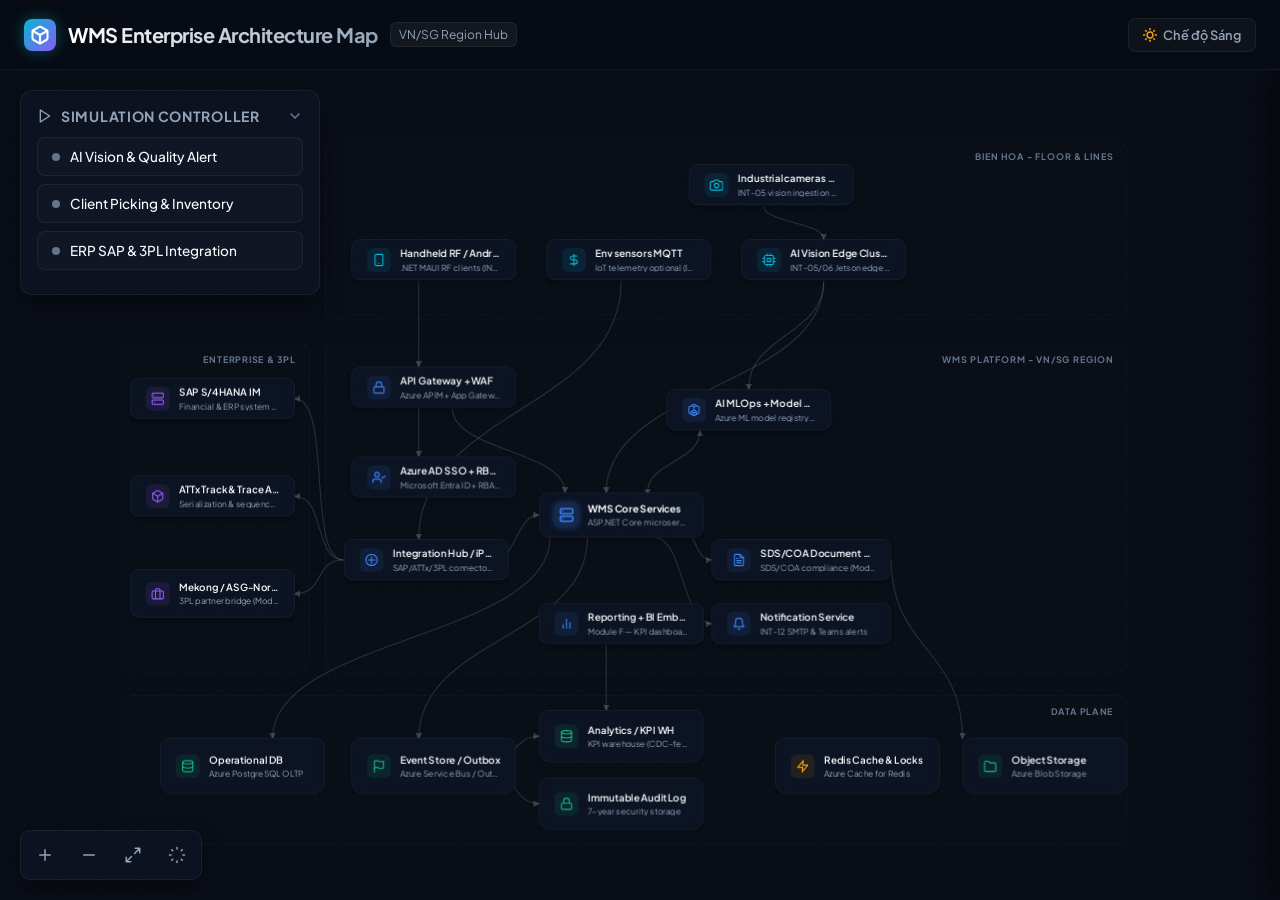
<file: index.html>
<!DOCTYPE html>
<html lang="en">

<head>
    <meta charset="UTF-8">
    <meta name="viewport" content="width=device-width, initial-scale=1.0">
    <title>WMS Enterprise Architecture Map</title>
    <link rel="stylesheet" href="style.css">
</head>

<body>
    <!-- Top Header Bar -->
    <header>
        <div class="header-title-group">
            <div class="logo">
                <svg width="20" height="20" viewBox="0 0 24 24" fill="none" stroke="currentColor" stroke-width="2.5"
                    stroke-linecap="round" stroke-linejoin="round" style="color: #ffffff;">
                    <path
                        d="M21 16V8a2 2 0 0 0-1-1.73l-7-4a2 2 0 0 0-2 0l-7 4A2 2 0 0 0 3 8v8a2 2 0 0 0 1 1.73l7 4a2 2 0 0 0 2 0l7-4A2 2 0 0 0 21 16z">
                    </path>
                    <polyline points="3.27 6.96 12 12.01 20.73 6.96"></polyline>
                    <line x1="12" y1="22.08" x2="12" y2="12"></line>
                </svg>
            </div>
            <div>
                <h1>WMS Enterprise Architecture Map</h1>
            </div>
            <span>VN/SG Region Hub</span>
        </div>
        <div class="header-links">
            <button class="header-btn" id="btn-theme-toggle" title="Chuyển chế độ Sáng/Tối">
                <svg width="14" height="14" viewBox="0 0 24 24" fill="none" stroke="currentColor" stroke-width="2.5"
                    stroke-linecap="round" stroke-linejoin="round" class="theme-icon-sun">
                    <circle cx="12" cy="12" r="5"></circle>
                    <line x1="12" y1="1" x2="12" y2="3"></line>
                    <line x1="12" y1="21" x2="12" y2="23"></line>
                    <line x1="4.22" y1="4.22" x2="5.64" y2="5.64"></line>
                    <line x1="18.36" y1="18.36" x2="19.78" y2="19.78"></line>
                    <line x1="1" y1="12" x2="3" y2="12"></line>
                    <line x1="21" y1="12" x2="23" y2="12"></line>
                    <line x1="4.22" y1="19.78" x2="5.64" y2="18.36"></line>
                    <line x1="18.36" y1="5.64" x2="19.78" y2="4.22"></line>
                </svg>
                <svg width="14" height="14" viewBox="0 0 24 24" fill="none" stroke="currentColor" stroke-width="2.5"
                    stroke-linecap="round" stroke-linejoin="round" class="theme-icon-moon">
                    <path d="M21 12.79A9 9 0 1 1 11.21 3 7 7 0 0 0 21 12.79z"></path>
                </svg>
                <span class="theme-text">Chế độ Sáng</span>
            </button>
        </div>
    </header>

    <div class="app-container">
        <!-- Flow Simulator Control Panel (Top Left) -->
        <div class="flow-control-panel" id="simulator-panel">
            <h3 class="panel-header" id="btn-toggle-panel">
                <span class="panel-header-title">
                    <svg width="16" height="16" viewBox="0 0 24 24" fill="none" stroke="currentColor" stroke-width="2"
                        stroke-linecap="round" stroke-linejoin="round">
                        <polygon points="5 3 19 12 5 21 5 3"></polygon>
                    </svg>
                    Simulation Controller
                </span>
                <svg class="panel-toggle-chevron" width="16" height="16" viewBox="0 0 24 24" fill="none"
                    stroke="currentColor" stroke-width="2.5" stroke-linecap="round" stroke-linejoin="round">
                    <polyline points="6 9 12 15 18 9"></polyline>
                </svg>
            </h3>

            <div class="panel-body">
                <button class="flow-btn" data-flow="ai-vision">
                    AI Vision & Quality Alert
                </button>
                <button class="flow-btn" data-flow="order-picking">
                    Client Picking & Inventory
                </button>
                <button class="flow-btn" data-flow="erp-sync">
                    ERP SAP & 3PL Integration
                </button>

                <div class="flow-info-box" id="flow-info">
                    <!-- Dynamic text populated by JS -->
                </div>
            </div>
        </div>

        <!-- Canvas Area -->
        <div class="canvas-viewport" id="viewport">
            <div class="canvas-container" id="canvas">
                <!-- Zone Boundaries -->
                <!-- Zone 1: Enterprise & 3PL (Left) -->
                <div class="zone-box" style="left: 25px; top: 310px; width: 255px; height: 440px;">
                    <div class="zone-label">Enterprise & 3PL</div>
                </div>

                <!-- Zone 2: Bien Hoa - Floor & Lines (Top) -->
                <div class="zone-box" style="left: 300px; top: 40px; width: 1070px; height: 240px;">
                    <div class="zone-label">Bien Hoa - Floor & Lines</div>
                </div>

                <!-- Zone 3: WMS Platform - VN/SG Region (Middle) -->
                <div class="zone-box" style="left: 300px; top: 310px; width: 1070px; height: 440px;">
                    <div class="zone-label">WMS Platform - VN/SG Region</div>
                </div>

                <!-- Zone 4: Data Plane (Bottom) -->
                <div class="zone-box" style="left: 30px; top: 780px; width: 1340px; height: 200px;">
                    <div class="zone-label">Data Plane</div>
                </div>

                <!-- SVG Connection Lines Layer -->
                <svg class="connections-svg" viewBox="0 0 1400 1020">
                    <defs>
                        <!-- Markers for Arrow Heads -->
                        <marker id="arrow" viewBox="0 0 10 10" refX="8" refY="5" markerWidth="6" markerHeight="6"
                            orient="auto-start-reverse">
                            <path d="M 0 0 L 10 5 L 0 10 z" />
                        </marker>
                        <marker id="arrow-bi" viewBox="0 0 10 10" refX="5" refY="5" markerWidth="6" markerHeight="6"
                            orient="auto-start-reverse">
                            <path d="M 0 0 L 10 5 L 0 10 z" />
                        </marker>
                    </defs>

                    <!-- SVG Connection Paths -->
                    <!-- 1. Industrial cameras -> AI Vision Edge -->
                    <path id="path-cam-edge" d="M 885 128 C 885 150, 965 150, 965 172" class="connection-path"
                        marker-end="url(#arrow)" />
                    <!-- 2. Android clients -> API Gateway -->
                    <path id="path-android-gw" d="M 425 228 L 425 342" class="connection-path"
                        marker-end="url(#arrow)" />
                    <!-- 3. Env sensors -> Integration Hub -->
                    <path id="path-sensors-hub" d="M 695 228 C 695 400, 425 400, 425 572" class="connection-path"
                        marker-end="url(#arrow)" />
                    <!-- 4. AI Vision Edge -> WMS Core -->
                    <path id="path-edge-core" d="M 965 228 C 965 369, 675 369, 675 510" class="connection-path"
                        marker-end="url(#arrow)" />
                    <!-- 5. AI Vision Edge -> AI MLOps -->
                    <path id="path-edge-mlops" d="M 965 228 C 965 300, 865 300, 865 372" class="connection-path"
                        marker-end="url(#arrow)" />
                    <!-- 6. API Gateway -> Azure AD -->
                    <path id="path-gw-ad" d="M 425 398 L 425 462" class="connection-path" marker-end="url(#arrow)" />
                    <!-- 7. API Gateway -> WMS Core -->
                    <path id="path-gw-core" d="M 470 398 C 470 454, 620 454, 620 510" class="connection-path"
                        marker-end="url(#arrow)" />
                    <!-- 9. Integration Hub <-> WMS Core -->
                    <path id="path-hub-core" d="M 525 600 C 555 600, 555 540, 585 540" class="connection-path"
                        marker-end="url(#arrow)" marker-start="url(#arrow-bi)" />

                    <!-- 10. Integration Hub <-> SAP S/4HANA -->
                    <path id="path-hub-sap" d="M 325 600 C 275 600, 310 385, 260 385" class="connection-path"
                        marker-end="url(#arrow)" />
                    <!-- 11. Integration Hub <-> ATTx -->
                    <path id="path-hub-attx" d="M 325 600 C 285 600, 300 515, 260 515" class="connection-path"
                        marker-end="url(#arrow)" />
                    <!-- 12. Integration Hub <-> Mekong -->
                    <path id="path-hub-mekong" d="M 325 600 C 285 600, 300 645, 260 645" class="connection-path"
                        marker-end="url(#arrow)" />

                    <!-- 13. WMS Core <-> AI MLOps -->
                    <path id="path-core-mlops" d="M 730 510 C 730 469, 800 469, 800 428" class="connection-path"
                        marker-end="url(#arrow)" marker-start="url(#arrow-bi)" />
                    <!-- 14. WMS Core -> SDS Document -->
                    <path id="path-core-sds" d="M 765 540 C 790 540, 790 600, 815 600" class="connection-path"
                        marker-end="url(#arrow)" />
                    <!-- 15. WMS Core -> Notification -->
                    <path id="path-core-notify" d="M 740 570 C 777 570, 777 685, 815 685" class="connection-path"
                        marker-end="url(#arrow)" />
                    <!-- 17. WMS Core -> Operational DB -->
                    <path id="path-core-db" d="M 600 570 C 600 704, 230 704, 230 838" class="connection-path"
                        marker-end="url(#arrow)" />
                    <!-- 18. WMS Core -> Event Store -->
                    <path id="path-core-events" d="M 650 570 C 650 704, 425 704, 425 838" class="connection-path"
                        marker-end="url(#arrow)" />

                    <!-- 19. Reporting -> Analytics / KPI (Dashed) -->
                    <path id="path-report-analytics" d="M 675 713 L 675 800" class="connection-path"
                        marker-end="url(#arrow)" />

                    <!-- 20. Event Store -> Analytics -->
                    <path id="path-events-analytics" d="M 515 875 C 550 875, 550 835, 585 835" class="connection-path"
                        marker-end="url(#arrow)" />
                    <!-- 21. Event Store -> Immutable Audit -->
                    <path id="path-events-audit" d="M 515 875 C 550 875, 550 925, 585 925" class="connection-path"
                        marker-end="url(#arrow)" />
                    <!-- 22. Event Store -> Notification -->
                    <!-- <path id="path-events-notify" d="M 515 875 C 570 875, 630 810, 700 780 S 760 685, 815 685"
                        class="connection-path" marker-end="url(#arrow)" /> -->
                    <!-- 23. SDS Document -> Object Storage -->
                    <path id="path-sds-object" d="M 1055 600 C 1055 719, 1150 719, 1150 838" class="connection-path"
                        marker-end="url(#arrow)" />

                    <!-- 24. WMS Core -> Redis (Dashed custom connection) -->
                    <!-- <path id="path-core-redis" d="M 765 540 C 765 689, 950 689, 950 838" class="connection-path dashed" marker-end="url(#arrow)" /> -->


                    <!-- Active Flow Pulse Paths (Overlay animations) -->
                    <path id="pulse-cam-edge" d="M 885 128 C 885 150, 965 150, 965 172" class="flow-pulse" />
                    <path id="pulse-android-gw" d="M 425 228 L 425 342" class="flow-pulse" />
                    <path id="pulse-sensors-hub" d="M 695 228 C 695 400, 425 400, 425 572" class="flow-pulse" />
                    <path id="pulse-edge-core" d="M 965 228 C 965 369, 675 369, 675 510" class="flow-pulse" />
                    <path id="pulse-edge-mlops" d="M 965 228 C 965 300, 865 300, 865 372" class="flow-pulse" />
                    <path id="pulse-gw-ad" d="M 425 398 L 425 462" class="flow-pulse" />
                    <path id="pulse-gw-core" d="M 470 398 C 470 454, 620 454, 620 510" class="flow-pulse" />
                    <path id="pulse-ad-hub" d="M 425 518 L 425 572" class="flow-pulse" />

                    <path id="pulse-hub-core-forward" d="M 525 600 C 555 600, 555 540, 585 540" class="flow-pulse" />
                    <path id="pulse-hub-core-backward" d="M 585 540 C 555 540, 555 600, 525 600" class="flow-pulse" />

                    <path id="pulse-hub-sap-forward" d="M 325 600 C 275 600, 310 385, 260 385" class="flow-pulse" />
                    <path id="pulse-hub-sap-backward" d="M 260 385 C 310 385, 275 600, 325 600" class="flow-pulse" />

                    <path id="pulse-hub-attx-forward" d="M 325 600 C 285 600, 300 515, 260 515" class="flow-pulse" />
                    <path id="pulse-hub-attx-backward" d="M 260 515 C 300 515, 285 600, 325 600" class="flow-pulse" />

                    <path id="pulse-hub-mekong-forward" d="M 325 600 C 285 600, 300 645, 260 645" class="flow-pulse" />
                    <path id="pulse-hub-mekong-backward" d="M 260 645 C 300 645, 285 600, 325 600" class="flow-pulse" />

                    <path id="pulse-core-mlops" d="M 730 510 C 730 469, 800 469, 800 428" class="flow-pulse" />
                    <path id="pulse-core-sds" d="M 765 540 C 790 540, 790 600, 815 600" class="flow-pulse" />
                    <path id="pulse-core-notify" d="M 740 570 C 777 570, 777 685, 815 685" class="flow-pulse" />
                    <path id="pulse-core-report" d="M 675 570 L 675 658" class="flow-pulse" />

                    <path id="pulse-core-db" d="M 600 570 C 600 704, 230 704, 230 838" class="flow-pulse" />
                    <path id="pulse-core-events" d="M 650 570 C 650 704, 425 704, 425 838" class="flow-pulse" />

                    <path id="pulse-report-analytics" d="M 675 713 L 675 800" class="flow-pulse" />

                    <path id="pulse-events-analytics" d="M 515 875 C 550 875, 550 835, 585 835" class="flow-pulse" />
                    <path id="pulse-events-audit" d="M 515 875 C 550 875, 550 925, 585 925" class="flow-pulse" />
                    <path id="pulse-events-notify" d="M 515 875 C 570 875, 630 810, 700 780 S 760 685, 815 685"
                        class="flow-pulse" />
                    <path id="pulse-sds-object" d="M 1055 600 C 1055 719, 1150 719, 1150 838" class="flow-pulse" />
                    <path id="pulse-core-redis" d="M 765 540 C 765 689, 950 689, 950 838" class="flow-pulse" />
                </svg>

                <!-- Zone 1 Nodes: Enterprise & 3PL -->
                <!-- SAP S/4HANA IM -->
                <div class="node sys-enterprise" id="node-sap"
                    style="left: 40px; top: 357px; width: 220px; height: 55px;">
                    <div class="node-icon">
                        <svg width="18" height="18" viewBox="0 0 24 24" fill="none" stroke="currentColor"
                            stroke-width="2" stroke-linecap="round" stroke-linejoin="round">
                            <rect x="2" y="2" width="20" height="8" rx="2" ry="2"></rect>
                            <rect x="2" y="14" width="20" height="8" rx="2" ry="2"></rect>
                            <line x1="6" y1="6" x2="6.01" y2="6"></line>
                            <line x1="6" y1="18" x2="6.01" y2="18"></line>
                        </svg>
                    </div>
                    <div class="node-content">
                        <span class="node-title">SAP S/4HANA IM</span>
                        <span class="node-subtitle">Financial & ERP system of record</span>
                    </div>
                </div>

                <!-- ATTx Track & Trace API -->
                <div class="node sys-enterprise" id="node-attx"
                    style="left: 40px; top: 487px; width: 220px; height: 55px;">
                    <div class="node-icon">
                        <svg width="18" height="18" viewBox="0 0 24 24" fill="none" stroke="currentColor"
                            stroke-width="2" stroke-linecap="round" stroke-linejoin="round">
                            <path
                                d="M21 16V8a2 2 0 0 0-1-1.73l-7-4a2 2 0 0 0-2 0l-7 4A2 2 0 0 0 3 8v8a2 2 0 0 0 1 1.73l7 4a2 2 0 0 0 2 0l7-4A2 2 0 0 0 21 16z">
                            </path>
                            <polyline points="3.27 6.96 12 12.01 20.73 6.96"></polyline>
                            <line x1="12" y1="22.08" x2="12" y2="12"></line>
                        </svg>
                    </div>
                    <div class="node-content">
                        <span class="node-title">ATTx Track & Trace API</span>
                        <span class="node-subtitle">Serialization & sequence validation</span>
                    </div>
                </div>

                <!-- Mekong / ASG-North WMS APIs -->
                <div class="node sys-enterprise" id="node-mekong"
                    style="left: 40px; top: 612px; width: 220px; height: 65px;">
                    <div class="node-icon">
                        <svg width="18" height="18" viewBox="0 0 24 24" fill="none" stroke="currentColor"
                            stroke-width="2" stroke-linecap="round" stroke-linejoin="round">
                            <rect x="2" y="7" width="20" height="14" rx="2" ry="2"></rect>
                            <path d="M16 21V5a2 2 0 0 0-2-2h-4a2 2 0 0 0-2 2v16"></path>
                        </svg>
                    </div>
                    <div class="node-content">
                        <span class="node-title">Mekong / ASG-North</span>
                        <span class="node-subtitle">3PL partner bridge (Module D)</span>
                    </div>
                </div>


                <!-- Zone 2 Nodes: Bien Hoa - Floor & Lines -->
                <!-- Industrial cameras x15 -->
                <div class="node sys-edge" id="node-cameras"
                    style="left: 785px; top: 72px; width: 220px; height: 55px;">
                    <div class="node-icon">
                        <svg width="18" height="18" viewBox="0 0 24 24" fill="none" stroke="currentColor"
                            stroke-width="2" stroke-linecap="round" stroke-linejoin="round">
                            <path d="M23 19a2 2 0 0 1-2 2H3a2 2 0 0 1-2-2V8a2 2 0 0 1 2-2h4l2-3h6l2 3h4a2 2 0 0 1 2 2z">
                            </path>
                            <circle cx="12" cy="13" r="4"></circle>
                        </svg>
                    </div>
                    <div class="node-content">
                        <span class="node-title">Industrial cameras x15</span>
                        <span class="node-subtitle">INT-05 vision ingestion (Module A)</span>
                    </div>
                </div>

                <!-- Android clients -->
                <div class="node sys-edge" id="node-android"
                    style="left: 335px; top: 172px; width: 220px; height: 55px;">
                    <div class="node-icon">
                        <svg width="18" height="18" viewBox="0 0 24 24" fill="none" stroke="currentColor"
                            stroke-width="2" stroke-linecap="round" stroke-linejoin="round">
                            <rect x="5" y="2" width="14" height="20" rx="2" ry="2"></rect>
                            <line x1="12" y1="18" x2="12.01" y2="18"></line>
                        </svg>
                    </div>
                    <div class="node-content">
                        <span class="node-title">Handheld RF / Android</span>
                        <span class="node-subtitle">.NET MAUI RF clients (INT-10)</span>
                    </div>
                </div>

                <!-- Env sensors MQTT optional -->
                <div class="node sys-edge" id="node-sensors"
                    style="left: 595px; top: 172px; width: 220px; height: 55px;">
                    <div class="node-icon">
                        <svg width="18" height="18" viewBox="0 0 24 24" fill="none" stroke="currentColor"
                            stroke-width="2" stroke-linecap="round" stroke-linejoin="round">
                            <path d="M12 2v20M17 5H9.5a3.5 3.5 0 0 0 0 7h5a3.5 3.5 0 0 1 0 7H6"></path>
                        </svg>
                    </div>
                    <div class="node-content">
                        <span class="node-title">Env sensors MQTT</span>
                        <span class="node-subtitle">IoT telemetry optional (INT-09)</span>
                    </div>
                </div>

                <!-- AI Vision Edge Cluster per line zone -->
                <div class="node sys-edge" id="node-edge-cluster"
                    style="left: 855px; top: 172px; width: 220px; height: 55px;">
                    <div class="node-icon">
                        <svg width="18" height="18" viewBox="0 0 24 24" fill="none" stroke="currentColor"
                            stroke-width="2" stroke-linecap="round" stroke-linejoin="round">
                            <rect x="4" y="4" width="16" height="16" rx="2" ry="2"></rect>
                            <rect x="9" y="9" width="6" height="6"></rect>
                            <line x1="9" y1="1" x2="9" y2="4"></line>
                            <line x1="15" y1="1" x2="15" y2="4"></line>
                            <line x1="9" y1="20" x2="9" y2="23"></line>
                            <line x1="15" y1="20" x2="15" y2="23"></line>
                            <line x1="20" y1="9" x2="23" y2="9"></line>
                            <line x1="20" y1="15" x2="23" y2="15"></line>
                            <line x1="1" y1="9" x2="4" y2="9"></line>
                            <line x1="1" y1="15" x2="4" y2="15"></line>
                        </svg>
                    </div>
                    <div class="node-content">
                        <span class="node-title">AI Vision Edge Cluster</span>
                        <span class="node-subtitle">INT-05/06 Jetson edge cluster</span>
                    </div>
                </div>


                <!-- Zone 3 Nodes: WMS Platform - VN/SG Region -->
                <!-- API Gateway + WAF -->
                <div class="node sys-core" id="node-gateway"
                    style="left: 335px; top: 342px; width: 180px; height: 55px;">
                    <div class="node-icon">
                        <svg width="18" height="18" viewBox="0 0 24 24" fill="none" stroke="currentColor"
                            stroke-width="2" stroke-linecap="round" stroke-linejoin="round">
                            <rect x="3" y="11" width="18" height="11" rx="2" ry="2"></rect>
                            <path d="M7 11V7a5 5 0 0 1 10 0v4"></path>
                        </svg>
                    </div>
                    <div class="node-content">
                        <span class="node-title">API Gateway + WAF</span>
                        <span class="node-subtitle">Azure APIM + App Gateway WAF</span>
                    </div>
                </div>

                <!-- Azure AD SSO + RBAC -->
                <div class="node sys-core" id="node-sso" style="left: 335px; top: 462px; width: 180px; height: 55px;">
                    <div class="node-icon">
                        <svg width="18" height="18" viewBox="0 0 24 24" fill="none" stroke="currentColor"
                            stroke-width="2" stroke-linecap="round" stroke-linejoin="round">
                            <path d="M16 21v-2a4 4 0 0 0-4-4H5a4 4 0 0 0-4 4v2"></path>
                            <circle cx="8.5" cy="7" r="4"></circle>
                            <polyline points="17 11 19 13 23 9"></polyline>
                        </svg>
                    </div>
                    <div class="node-content">
                        <span class="node-title">Azure AD SSO + RBAC</span>
                        <span class="node-subtitle">Microsoft Entra ID + RBAC</span>
                    </div>
                </div>

                <!-- Integration Hub / iPaaS -->
                <div class="node sys-core" id="node-hub" style="left: 325px; top: 572px; width: 200px; height: 55px;">
                    <div class="node-icon">
                        <svg width="18" height="18" viewBox="0 0 24 24" fill="none" stroke="currentColor"
                            stroke-width="2" stroke-linecap="round" stroke-linejoin="round">
                            <path d="M12 22c5.523 0 10-4.477 10-10S17.523 2 12 2 2 6.477 2 12s4.477 10 10 10z"></path>
                            <path d="M12 6v12M6 12h12"></path>
                        </svg>
                    </div>
                    <div class="node-content">
                        <span class="node-title">Integration Hub / iPaaS</span>
                        <span class="node-subtitle">SAP/ATTx/3PL connectors (INT-01–04)</span>
                    </div>
                </div>

                <!-- WMS Core Services (Centralized Core) -->
                <div class="node sys-core" id="node-core" style="left: 585px; top: 510px; width: 180px; height: 60px;">
                    <div class="node-icon"
                        style="background: rgba(59, 130, 246, 0.2); box-shadow: 0 0 10px rgba(59, 130, 246, 0.4);">
                        <svg width="20" height="20" viewBox="0 0 24 24" fill="none" stroke="currentColor"
                            stroke-width="2.5" stroke-linecap="round" stroke-linejoin="round">
                            <rect x="2" y="2" width="20" height="8" rx="2" ry="2"></rect>
                            <rect x="2" y="14" width="20" height="8" rx="2" ry="2"></rect>
                            <line x1="6" y1="6" x2="6.01" y2="6"></line>
                            <line x1="6" y1="18" x2="6.01" y2="18"></line>
                        </svg>
                    </div>
                    <div class="node-content">
                        <span class="node-title" style="font-weight: 700;">WMS Core Services</span>
                        <span class="node-subtitle">ASP.NET Core microservices (A–I)</span>
                    </div>
                </div>

                <!-- AI MLOps + Model Registry -->
                <div class="node sys-core" id="node-mlops" style="left: 755px; top: 372px; width: 220px; height: 55px;">
                    <div class="node-icon">
                        <svg width="18" height="18" viewBox="0 0 24 24" fill="none" stroke="currentColor"
                            stroke-width="2" stroke-linecap="round" stroke-linejoin="round">
                            <path
                                d="M21 16V8a2 2 0 0 0-1-1.73l-7-4a2 2 0 0 0-2 0l-7 4A2 2 0 0 0 3 8v8a2 2 0 0 0 1 1.73l7 4a2 2 0 0 0 2 0l7-4A2 2 0 0 0 21 16z">
                            </path>
                            <polyline points="7.5 4.21 12 6.81 16.5 4.21"></polyline>
                            <polyline points="7.5 19.79 7.5 14.67 12 12.01 16.5 14.67 16.5 19.79"></polyline>
                            <polyline points="7.5 14.67 12 17.27 16.5 14.67"></polyline>
                            <line x1="12" y1="22.08" x2="12" y2="17.27"></line>
                            <line x1="12" y1="12.01" x2="12" y2="6.81"></line>
                        </svg>
                    </div>
                    <div class="node-content">
                        <span class="node-title">AI MLOps + Model Registry</span>
                        <span class="node-subtitle">Azure ML model registry (Phase 2)</span>
                    </div>
                </div>

                <!-- SDS/COA Document Service -->
                <div class="node sys-core" id="node-sds" style="left: 815px; top: 572px; width: 240px; height: 55px;">
                    <div class="node-icon">
                        <svg width="18" height="18" viewBox="0 0 24 24" fill="none" stroke="currentColor"
                            stroke-width="2" stroke-linecap="round" stroke-linejoin="round">
                            <path d="M14 2H6a2 2 0 0 0-2 2v16a2 2 0 0 0 2 2h12a2 2 0 0 0 2-2V8z"></path>
                            <polyline points="14 2 14 8 20 8"></polyline>
                            <line x1="16" y1="13" x2="8" y2="13"></line>
                            <line x1="16" y1="17" x2="8" y2="17"></line>
                            <polyline points="10 9 9 9 8 9"></polyline>
                        </svg>
                    </div>
                    <div class="node-content">
                        <span class="node-title">SDS/COA Document Service</span>
                        <span class="node-subtitle">SDS/COA compliance (Module I)</span>
                    </div>
                </div>

                <!-- Notification Service SMTP/Teams -->
                <div class="node sys-core" id="node-notify"
                    style="left: 815px; top: 657px; width: 240px; height: 55px;">
                    <div class="node-icon">
                        <svg width="18" height="18" viewBox="0 0 24 24" fill="none" stroke="currentColor"
                            stroke-width="2" stroke-linecap="round" stroke-linejoin="round">
                            <path d="M18 8A6 6 0 0 0 6 8c0 7-3 9-3 9h18s-3-2-3-9"></path>
                            <path d="M13.73 21a2 2 0 0 1-3.46 0"></path>
                        </svg>
                    </div>
                    <div class="node-content">
                        <span class="node-title">Notification Service</span>
                        <span class="node-subtitle">INT-12 SMTP & Teams alerts</span>
                    </div>
                </div>

                <!-- Reporting -->
                <div class="node sys-core" id="node-reporting"
                    style="left: 585px; top: 657px; width: 180px; height: 55px;">
                    <div class="node-icon">
                        <svg width="18" height="18" viewBox="0 0 24 24" fill="none" stroke="currentColor"
                            stroke-width="2" stroke-linecap="round" stroke-linejoin="round">
                            <line x1="18" y1="20" x2="18" y2="10"></line>
                            <line x1="12" y1="20" x2="12" y2="4"></line>
                            <line x1="6" y1="20" x2="6" y2="14"></line>
                        </svg>
                    </div>
                    <div class="node-content">
                        <span class="node-title">Reporting + BI Embed</span>
                        <span class="node-subtitle">Module F — KPI dashboards</span>
                    </div>
                </div>


                <!-- Zone 4 Nodes: Data Plane (Bottom) -->
                <!-- Operational DB - Inventory/tasks -->
                <div class="node sys-db db-cylinder" id="node-db"
                    style="left: 80px; top: 837px; width: 200px; height: 75px;">
                    <div class="node-icon">
                        <svg width="18" height="18" viewBox="0 0 24 24" fill="none" stroke="currentColor"
                            stroke-width="2" stroke-linecap="round" stroke-linejoin="round">
                            <ellipse cx="12" cy="5" rx="9" ry="3"></ellipse>
                            <path d="M3 5v14c0 1.66 4 3 9 3s9-1.34 9-3V5"></path>
                            <path d="M3 12c0 1.66 4 3 9 3s9-1.34 9-3"></path>
                        </svg>
                    </div>
                    <div class="node-content">
                        <span class="node-title">Operational DB</span>
                        <span class="node-subtitle">Azure PostgreSQL OLTP</span>
                    </div>
                </div>

                <!-- Event Store / Outbox -->
                <div class="node sys-db db-cylinder" id="node-events"
                    style="left: 335px; top: 837px; width: 180px; height: 75px;">
                    <div class="node-icon">
                        <svg width="18" height="18" viewBox="0 0 24 24" fill="none" stroke="currentColor"
                            stroke-width="2" stroke-linecap="round" stroke-linejoin="round">
                            <path d="M4 15s1-1 4-1 5 2 8 2 4-1 4-1V3s-1 1-4 1-5-2-8-2-4 1-4 1z"></path>
                            <line x1="4" y1="22" x2="4" y2="15"></line>
                        </svg>
                    </div>
                    <div class="node-content">
                        <span class="node-title">Event Store / Outbox</span>
                        <span class="node-subtitle">Azure Service Bus / Outbox</span>
                    </div>
                </div>

                <!-- Analytics / KPI warehouse -->
                <div class="node sys-db db-cylinder" id="node-analytics"
                    style="left: 585px; top: 800px; width: 180px; height: 70px;">
                    <div class="node-icon">
                        <svg width="18" height="18" viewBox="0 0 24 24" fill="none" stroke="currentColor"
                            stroke-width="2" stroke-linecap="round" stroke-linejoin="round">
                            <ellipse cx="12" cy="5" rx="9" ry="3"></ellipse>
                            <path d="M3 5v14c0 1.66 4 3 9 3s9-1.34 9-3V5"></path>
                            <path d="M3 12c0 1.66 4 3 9 3s9-1.34 9-3"></path>
                        </svg>
                    </div>
                    <div class="node-content">
                        <span class="node-title">Analytics / KPI WH</span>
                        <span class="node-subtitle">KPI warehouse (CDC-fed)</span>
                    </div>
                </div>

                <!-- Immutable audit log 7yr -->
                <div class="node sys-db db-cylinder" id="node-audit"
                    style="left: 585px; top: 890px; width: 180px; height: 70px;">
                    <div class="node-icon">
                        <svg width="18" height="18" viewBox="0 0 24 24" fill="none" stroke="currentColor"
                            stroke-width="2" stroke-linecap="round" stroke-linejoin="round">
                            <rect x="3" y="11" width="18" height="11" rx="2" ry="2"></rect>
                            <path d="M7 11V7a5 5 0 0 1 10 0v4"></path>
                        </svg>
                    </div>
                    <div class="node-content">
                        <span class="node-title">Immutable Audit Log</span>
                        <span class="node-subtitle">7-year security storage</span>
                    </div>
                </div>

                <!-- Redis - sessions, locks, routes -->
                <div class="node sys-infra db-cylinder" id="node-redis"
                    style="left: 900px; top: 837px; width: 220px; height: 75px;">
                    <div class="node-icon">
                        <svg width="18" height="18" viewBox="0 0 24 24" fill="none" stroke="currentColor"
                            stroke-width="2" stroke-linecap="round" stroke-linejoin="round">
                            <polygon points="13 2 3 14 12 14 11 22 21 10 12 10 13 2"></polygon>
                        </svg>
                    </div>
                    <div class="node-content">
                        <span class="node-title">Redis Cache & Locks</span>
                        <span class="node-subtitle">Azure Cache for Redis</span>
                    </div>
                </div>

                <!-- Object storage - labels, SDS, COA -->
                <div class="node sys-db db-cylinder" id="node-object-store"
                    style="left: 1150px; top: 837px; width: 200px; height: 75px;">
                    <div class="node-icon">
                        <svg width="18" height="18" viewBox="0 0 24 24" fill="none" stroke="currentColor"
                            stroke-width="2" stroke-linecap="round" stroke-linejoin="round">
                            <path d="M22 19a2 2 0 0 1-2 2H4a2 2 0 0 1-2-2V5a2 2 0 0 1 2-2h5l2 3h9a2 2 0 0 1 2 2z">
                            </path>
                        </svg>
                    </div>
                    <div class="node-content">
                        <span class="node-title">Object Storage</span>
                        <span class="node-subtitle">Azure Blob Storage</span>
                    </div>
                </div>

            </div>
        </div>

        <!-- Float Zoom HUD controls -->
        <div class="hud-controls">
            <button class="hud-btn" id="btn-zoom-in" title="Zoom In">
                <svg width="18" height="18" viewBox="0 0 24 24" fill="none" stroke="currentColor" stroke-width="2"
                    stroke-linecap="round" stroke-linejoin="round">
                    <line x1="12" y1="5" x2="12" y2="19"></line>
                    <line x1="5" y1="12" x2="19" y2="12"></line>
                </svg>
            </button>
            <button class="hud-btn" id="btn-zoom-out" title="Zoom Out">
                <svg width="18" height="18" viewBox="0 0 24 24" fill="none" stroke="currentColor" stroke-width="2"
                    stroke-linecap="round" stroke-linejoin="round">
                    <line x1="5" y1="12" x2="19" y2="12"></line>
                </svg>
            </button>
            <button class="hud-btn" id="btn-zoom-reset" title="Reset View">
                <svg width="18" height="18" viewBox="0 0 24 24" fill="none" stroke="currentColor" stroke-width="2"
                    stroke-linecap="round" stroke-linejoin="round">
                    <path d="M15 3h6v6M9 21H3v-6M21 3l-7 7M3 21l7-7"></path>
                </svg>
            </button>
            <button class="hud-btn" id="btn-toggle-glow" title="Toggle Active Connections Only">
                <svg width="18" height="18" viewBox="0 0 24 24" fill="none" stroke="currentColor" stroke-width="2"
                    stroke-linecap="round" stroke-linejoin="round">
                    <path
                        d="M12 2v2M12 20v2M4.93 4.93l1.41 1.41M17.66 17.66l1.41 1.41M2 12h2M20 12h2M6.34 17.66l-1.41 1.41M19.07 4.93l-1.41 1.41">
                    </path>
                </svg>
            </button>
        </div>

        <!-- Details Drawer Panel (Slide Out) -->
        <div class="details-panel" id="details-drawer">
            <div class="details-header">
                <div class="details-title-wrap">
                    <h2 id="drawer-title">Service Details</h2>
                    <p id="drawer-subtitle">System Component</p>
                </div>
                <button class="close-panel-btn" id="btn-close-drawer">
                    <svg width="18" height="18" viewBox="0 0 24 24" fill="none" stroke="currentColor" stroke-width="2"
                        stroke-linecap="round" stroke-linejoin="round">
                        <line x1="18" y1="6" x2="6" y2="18"></line>
                        <line x1="6" y1="6" x2="18" y2="18"></line>
                    </svg>
                </button>
            </div>
            <div class="details-content">
                <div class="details-section">
                    <h4>Description</h4>
                    <p id="drawer-desc">Select a service on the diagram to see its details and technical specifications.
                    </p>
                </div>

                <div class="details-section">
                    <h4>Phase</h4>
                    <p id="drawer-phase" class="phase-label">—</p>
                </div>

                <div class="details-section">
                    <h4>Technology Stack</h4>
                    <div class="tech-tag-container" id="drawer-tech-tags"></div>
                </div>

                <div class="details-section">
                    <h4>Protocols / Interfaces</h4>
                    <div class="tech-tag-container" id="drawer-protocols"></div>
                </div>

                <div class="details-section">
                    <h4>Integration IDs (INT-XX)</h4>
                    <div class="tech-tag-container" id="drawer-integrations"></div>
                </div>

                <div class="details-section">
                    <h4>Modules Served</h4>
                    <div class="tech-tag-container" id="drawer-modules"></div>
                </div>
            </div>
        </div>
    </div>

    <!-- JavaScript logic -->
    <script src="app.js"></script>
</body>

</html>
</file>
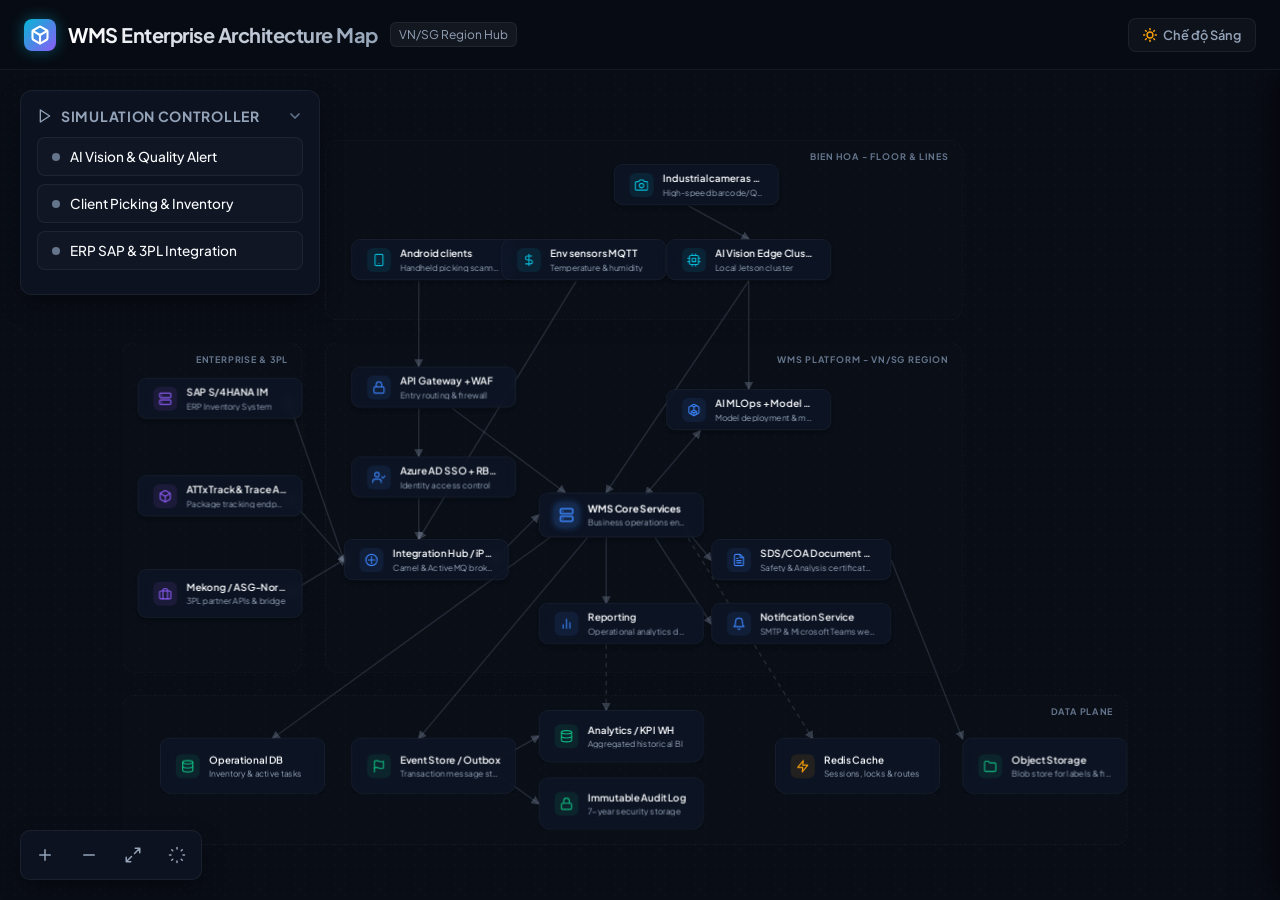
<file: Architecture/index.html>
<!DOCTYPE html>
<html lang="en">
<head>
    <meta charset="UTF-8">
    <meta name="viewport" content="width=device-width, initial-scale=1.0">
    <title>WMS Enterprise Architecture Map</title>
    <link rel="stylesheet" href="style.css">
</head>
<body>
    <!-- Top Header Bar -->
    <header>
        <div class="header-title-group">
            <div class="logo">
                <svg width="20" height="20" viewBox="0 0 24 24" fill="none" stroke="currentColor" stroke-width="2.5" stroke-linecap="round" stroke-linejoin="round" style="color: #ffffff;"><path d="M21 16V8a2 2 0 0 0-1-1.73l-7-4a2 2 0 0 0-2 0l-7 4A2 2 0 0 0 3 8v8a2 2 0 0 0 1 1.73l7 4a2 2 0 0 0 2 0l7-4A2 2 0 0 0 21 16z"></path><polyline points="3.27 6.96 12 12.01 20.73 6.96"></polyline><line x1="12" y1="22.08" x2="12" y2="12"></line></svg>
            </div>
            <div>
                <h1>WMS Enterprise Architecture Map</h1>
            </div>
            <span>VN/SG Region Hub</span>
        </div>
        <div class="header-links">
            <button class="header-btn" id="btn-theme-toggle" title="Chuyển chế độ Sáng/Tối">
                <svg width="14" height="14" viewBox="0 0 24 24" fill="none" stroke="currentColor" stroke-width="2.5" stroke-linecap="round" stroke-linejoin="round" class="theme-icon-sun"><circle cx="12" cy="12" r="5"></circle><line x1="12" y1="1" x2="12" y2="3"></line><line x1="12" y1="21" x2="12" y2="23"></line><line x1="4.22" y1="4.22" x2="5.64" y2="5.64"></line><line x1="18.36" y1="18.36" x2="19.78" y2="19.78"></line><line x1="1" y1="12" x2="3" y2="12"></line><line x1="21" y1="12" x2="23" y2="12"></line><line x1="4.22" y1="19.78" x2="5.64" y2="18.36"></line><line x1="18.36" y1="5.64" x2="19.78" y2="4.22"></line></svg>
                <svg width="14" height="14" viewBox="0 0 24 24" fill="none" stroke="currentColor" stroke-width="2.5" stroke-linecap="round" stroke-linejoin="round" class="theme-icon-moon"><path d="M21 12.79A9 9 0 1 1 11.21 3 7 7 0 0 0 21 12.79z"></path></svg>
                <span class="theme-text">Chế độ Sáng</span>
            </button>
        </div>
    </header>

    <div class="app-container">
        <!-- Flow Simulator Control Panel (Top Left) -->
        <div class="flow-control-panel" id="simulator-panel">
            <h3 class="panel-header" id="btn-toggle-panel">
                <span class="panel-header-title">
                    <svg width="16" height="16" viewBox="0 0 24 24" fill="none" stroke="currentColor" stroke-width="2" stroke-linecap="round" stroke-linejoin="round"><polygon points="5 3 19 12 5 21 5 3"></polygon></svg>
                    Simulation Controller
                </span>
                <svg class="panel-toggle-chevron" width="16" height="16" viewBox="0 0 24 24" fill="none" stroke="currentColor" stroke-width="2.5" stroke-linecap="round" stroke-linejoin="round"><polyline points="6 9 12 15 18 9"></polyline></svg>
            </h3>
            
            <div class="panel-body">
                <button class="flow-btn" data-flow="ai-vision">
                    AI Vision & Quality Alert
                </button>
                <button class="flow-btn" data-flow="order-picking">
                    Client Picking & Inventory
                </button>
                <button class="flow-btn" data-flow="erp-sync">
                    ERP SAP & 3PL Integration
                </button>
                
                <div class="flow-info-box" id="flow-info">
                    <!-- Dynamic text populated by JS -->
                </div>
            </div>
        </div>

        <!-- Canvas Area -->
        <div class="canvas-viewport" id="viewport">
            <div class="canvas-container" id="canvas">
                <!-- Zone Boundaries -->
                <!-- Zone 1: Enterprise & 3PL (Left) -->
                <div class="zone-box" style="left: 30px; top: 310px; width: 240px; height: 440px;">
                    <div class="zone-label">Enterprise & 3PL</div>
                </div>
                
                <!-- Zone 2: Bien Hoa - Floor & Lines (Top) -->
                <div class="zone-box" style="left: 300px; top: 40px; width: 850px; height: 240px;">
                    <div class="zone-label">Bien Hoa - Floor & Lines</div>
                </div>

                <!-- Zone 3: WMS Platform - VN/SG Region (Middle) -->
                <div class="zone-box" style="left: 300px; top: 310px; width: 850px; height: 440px;">
                    <div class="zone-label">WMS Platform - VN/SG Region</div>
                </div>

                <!-- Zone 4: Data Plane (Bottom) -->
                <div class="zone-box" style="left: 30px; top: 780px; width: 1340px; height: 200px;">
                    <div class="zone-label">Data Plane</div>
                </div>

                <!-- SVG Connection Lines Layer -->
                <svg class="connections-svg" viewBox="0 0 1400 1020">
                    <defs>
                        <!-- Markers for Arrow Heads -->
                        <marker id="arrow" viewBox="0 0 10 10" refX="8" refY="5" markerWidth="6" markerHeight="6" orient="auto-start-reverse">
                            <path d="M 0 0 L 10 5 L 0 10 z" />
                        </marker>
                        <marker id="arrow-bi" viewBox="0 0 10 10" refX="5" refY="5" markerWidth="6" markerHeight="6" orient="auto-start-reverse">
                            <path d="M 0 0 L 10 5 L 0 10 z" />
                        </marker>
                    </defs>

                    <!-- SVG Connection Paths -->
                    <!-- 1. Industrial cameras -> AI Vision Edge -->
                    <path id="path-cam-edge" d="M 785 128 L 865 172" class="connection-path" marker-end="url(#arrow)" />
                    <!-- 2. Android clients -> API Gateway -->
                    <path id="path-android-gw" d="M 425 228 L 425 342" class="connection-path" marker-end="url(#arrow)" />
                    <!-- 3. Env sensors -> Integration Hub -->
                    <path id="path-sensors-hub" d="M 635 228 L 425 572" class="connection-path" marker-end="url(#arrow)" />
                    <!-- 4. AI Vision Edge -> WMS Core -->
                    <path id="path-edge-core" d="M 865 228 L 675 510" class="connection-path" marker-end="url(#arrow)" />
                    <!-- 5. AI Vision Edge -> AI MLOps -->
                    <path id="path-edge-mlops" d="M 865 228 L 865 372" class="connection-path" marker-end="url(#arrow)" />
                    <!-- 6. API Gateway -> Azure AD -->
                    <path id="path-gw-ad" d="M 425 398 L 425 462" class="connection-path" marker-end="url(#arrow)" />
                    <!-- 7. API Gateway -> WMS Core -->
                    <path id="path-gw-core" d="M 470 398 L 620 510" class="connection-path" marker-end="url(#arrow)" />
                    <!-- 8. Azure AD -> Integration Hub -->
                    <path id="path-ad-hub" d="M 425 518 L 425 572" class="connection-path" marker-end="url(#arrow)" />
                    <!-- 9. Integration Hub <-> WMS Core -->
                    <path id="path-hub-core" d="M 525 600 L 585 540" class="connection-path" marker-end="url(#arrow)" marker-start="url(#arrow-bi)" />
                    
                    <!-- 10. Integration Hub <-> SAP S/4HANA -->
                    <path id="path-hub-sap" d="M 325 600 L 250 385" class="connection-path" marker-end="url(#arrow)" marker-start="url(#arrow-bi)" />
                    <!-- 11. Integration Hub <-> ATTx -->
                    <path id="path-hub-attx" d="M 325 600 L 250 515" class="connection-path" marker-end="url(#arrow)" marker-start="url(#arrow-bi)" />
                    <!-- 12. Integration Hub <-> Mekong -->
                    <path id="path-hub-mekong" d="M 325 600 L 250 645" class="connection-path" marker-end="url(#arrow)" marker-start="url(#arrow-bi)" />
                    
                    <!-- 13. WMS Core <-> AI MLOps -->
                    <path id="path-core-mlops" d="M 730 510 L 800 428" class="connection-path" marker-end="url(#arrow)" marker-start="url(#arrow-bi)" />
                    <!-- 14. WMS Core -> SDS Document -->
                    <path id="path-core-sds" d="M 765 540 L 815 600" class="connection-path" marker-end="url(#arrow)" />
                    <!-- 15. WMS Core -> Notification -->
                    <path id="path-core-notify" d="M 740 570 L 815 685" class="connection-path" marker-end="url(#arrow)" />
                    <!-- 16. WMS Core -> Reporting -->
                    <path id="path-core-report" d="M 675 570 L 675 658" class="connection-path" marker-end="url(#arrow)" />
                    
                    <!-- 17. WMS Core -> Operational DB -->
                    <path id="path-core-db" d="M 600 570 L 230 838" class="connection-path" marker-end="url(#arrow)" />
                    <!-- 18. WMS Core -> Event Store -->
                    <path id="path-core-events" d="M 650 570 L 425 838" class="connection-path" marker-end="url(#arrow)" />
                    
                    <!-- 19. Reporting -> Analytics / KPI (Dashed) -->
                    <path id="path-report-analytics" d="M 675 713 L 675 800" class="connection-path dashed" marker-end="url(#arrow)" />
                    
                    <!-- 20. Event Store -> Analytics -->
                    <path id="path-events-analytics" d="M 515 875 L 585 835" class="connection-path" marker-end="url(#arrow)" />
                    <!-- 21. Event Store -> Immutable Audit -->
                    <path id="path-events-audit" d="M 515 875 L 585 925" class="connection-path" marker-end="url(#arrow)" />
                    <!-- 22. SDS Document -> Object Storage -->
                    <path id="path-sds-object" d="M 1055 600 L 1150 838" class="connection-path" marker-end="url(#arrow)" />
                    
                    <!-- 23. WMS Core -> Redis (Dashed custom connection) -->
                    <path id="path-core-redis" d="M 765 540 L 950 838" class="connection-path dashed" marker-end="url(#arrow)" />


                    <!-- Active Flow Pulse Paths (Overlay animations) -->
                    <path id="pulse-cam-edge" d="M 785 128 L 865 172" class="flow-pulse" />
                    <path id="pulse-android-gw" d="M 425 228 L 425 342" class="flow-pulse" />
                    <path id="pulse-sensors-hub" d="M 635 228 L 425 572" class="flow-pulse" />
                    <path id="pulse-edge-core" d="M 865 228 L 675 510" class="flow-pulse" />
                    <path id="pulse-edge-mlops" d="M 865 228 L 865 372" class="flow-pulse" />
                    <path id="pulse-gw-ad" d="M 425 398 L 425 462" class="flow-pulse" />
                    <path id="pulse-gw-core" d="M 470 398 L 620 510" class="flow-pulse" />
                    <path id="pulse-ad-hub" d="M 425 518 L 425 572" class="flow-pulse" />
                    
                    <path id="pulse-hub-core-forward" d="M 425 600 L 585 540" class="flow-pulse" />
                    <path id="pulse-hub-core-backward" d="M 585 540 L 425 600" class="flow-pulse" />
                    
                    <path id="pulse-hub-sap-forward" d="M 425 600 L 250 385" class="flow-pulse" />
                    <path id="pulse-hub-sap-backward" d="M 250 385 L 425 600" class="flow-pulse" />
                    
                    <path id="pulse-hub-attx-forward" d="M 425 600 L 250 515" class="flow-pulse" />
                    <path id="pulse-hub-attx-backward" d="M 250 515 L 425 600" class="flow-pulse" />
                    
                    <path id="pulse-hub-mekong-forward" d="M 425 600 L 250 645" class="flow-pulse" />
                    <path id="pulse-hub-mekong-backward" d="M 250 645 L 425 600" class="flow-pulse" />
                    
                    <path id="pulse-core-mlops" d="M 675 540 L 865 400" class="flow-pulse" />
                    <path id="pulse-core-sds" d="M 765 540 L 815 600" class="flow-pulse" />
                    <path id="pulse-core-notify" d="M 740 570 L 815 685" class="flow-pulse" />
                    <path id="pulse-core-report" d="M 675 570 L 675 658" class="flow-pulse" />
                    
                    <path id="pulse-core-db" d="M 600 570 L 230 838" class="flow-pulse" />
                    <path id="pulse-core-events" d="M 650 570 L 425 838" class="flow-pulse" />
                    
                    <path id="pulse-report-analytics" d="M 675 713 L 675 800" class="flow-pulse" />
                    
                    <path id="pulse-events-analytics" d="M 515 875 L 585 835" class="flow-pulse" />
                    <path id="pulse-events-audit" d="M 515 875 L 585 925" class="flow-pulse" />
                    <path id="pulse-sds-object" d="M 1055 600 L 1150 838" class="flow-pulse" />
                    <path id="pulse-core-redis" d="M 765 540 L 950 838" class="flow-pulse" />
                </svg>

                <!-- Zone 1 Nodes: Enterprise & 3PL -->
                <!-- SAP S/4HANA IM -->
                <div class="node sys-enterprise" id="node-sap" style="left: 50px; top: 357px; width: 200px; height: 55px;">
                    <div class="node-icon">
                        <svg width="18" height="18" viewBox="0 0 24 24" fill="none" stroke="currentColor" stroke-width="2" stroke-linecap="round" stroke-linejoin="round"><rect x="2" y="2" width="20" height="8" rx="2" ry="2"></rect><rect x="2" y="14" width="20" height="8" rx="2" ry="2"></rect><line x1="6" y1="6" x2="6.01" y2="6"></line><line x1="6" y1="18" x2="6.01" y2="18"></line></svg>
                    </div>
                    <div class="node-content">
                        <span class="node-title">SAP S/4HANA IM</span>
                        <span class="node-subtitle">ERP Inventory System</span>
                    </div>
                </div>
                
                <!-- ATTx Track & Trace API -->
                <div class="node sys-enterprise" id="node-attx" style="left: 50px; top: 487px; width: 200px; height: 55px;">
                    <div class="node-icon">
                        <svg width="18" height="18" viewBox="0 0 24 24" fill="none" stroke="currentColor" stroke-width="2" stroke-linecap="round" stroke-linejoin="round"><path d="M21 16V8a2 2 0 0 0-1-1.73l-7-4a2 2 0 0 0-2 0l-7 4A2 2 0 0 0 3 8v8a2 2 0 0 0 1 1.73l7 4a2 2 0 0 0 2 0l7-4A2 2 0 0 0 21 16z"></path><polyline points="3.27 6.96 12 12.01 20.73 6.96"></polyline><line x1="12" y1="22.08" x2="12" y2="12"></line></svg>
                    </div>
                    <div class="node-content">
                        <span class="node-title">ATTx Track & Trace API</span>
                        <span class="node-subtitle">Package tracking endpoints</span>
                    </div>
                </div>

                <!-- Mekong / ASG-North WMS APIs -->
                <div class="node sys-enterprise" id="node-mekong" style="left: 50px; top: 612px; width: 200px; height: 65px;">
                    <div class="node-icon">
                        <svg width="18" height="18" viewBox="0 0 24 24" fill="none" stroke="currentColor" stroke-width="2" stroke-linecap="round" stroke-linejoin="round"><rect x="2" y="7" width="20" height="14" rx="2" ry="2"></rect><path d="M16 21V5a2 2 0 0 0-2-2h-4a2 2 0 0 0-2 2v16"></path></svg>
                    </div>
                    <div class="node-content">
                        <span class="node-title">Mekong / ASG-North</span>
                        <span class="node-subtitle">3PL partner APIs & bridge</span>
                    </div>
                </div>


                <!-- Zone 2 Nodes: Bien Hoa - Floor & Lines -->
                <!-- Industrial cameras x15 -->
                <div class="node sys-edge" id="node-cameras" style="left: 685px; top: 72px; width: 200px; height: 55px;">
                    <div class="node-icon">
                        <svg width="18" height="18" viewBox="0 0 24 24" fill="none" stroke="currentColor" stroke-width="2" stroke-linecap="round" stroke-linejoin="round"><path d="M23 19a2 2 0 0 1-2 2H3a2 2 0 0 1-2-2V8a2 2 0 0 1 2-2h4l2-3h6l2 3h4a2 2 0 0 1 2 2z"></path><circle cx="12" cy="13" r="4"></circle></svg>
                    </div>
                    <div class="node-content">
                        <span class="node-title">Industrial cameras x15</span>
                        <span class="node-subtitle">High-speed barcode/QC scan</span>
                    </div>
                </div>

                <!-- Android clients -->
                <div class="node sys-edge" id="node-android" style="left: 335px; top: 172px; width: 180px; height: 55px;">
                    <div class="node-icon">
                        <svg width="18" height="18" viewBox="0 0 24 24" fill="none" stroke="currentColor" stroke-width="2" stroke-linecap="round" stroke-linejoin="round"><rect x="5" y="2" width="14" height="20" rx="2" ry="2"></rect><line x1="12" y1="18" x2="12.01" y2="18"></line></svg>
                    </div>
                    <div class="node-content">
                        <span class="node-title">Android clients</span>
                        <span class="node-subtitle">Handheld picking scanners</span>
                    </div>
                </div>

                <!-- Env sensors MQTT optional -->
                <div class="node sys-edge" id="node-sensors" style="left: 535px; top: 172px; width: 200px; height: 55px;">
                    <div class="node-icon">
                        <svg width="18" height="18" viewBox="0 0 24 24" fill="none" stroke="currentColor" stroke-width="2" stroke-linecap="round" stroke-linejoin="round"><path d="M12 2v20M17 5H9.5a3.5 3.5 0 0 0 0 7h5a3.5 3.5 0 0 1 0 7H6"></path></svg>
                    </div>
                    <div class="node-content">
                        <span class="node-title">Env sensors MQTT</span>
                        <span class="node-subtitle">Temperature & humidity</span>
                    </div>
                </div>

                <!-- AI Vision Edge Cluster per line zone -->
                <div class="node sys-edge" id="node-edge-cluster" style="left: 755px; top: 172px; width: 220px; height: 55px;">
                    <div class="node-icon">
                        <svg width="18" height="18" viewBox="0 0 24 24" fill="none" stroke="currentColor" stroke-width="2" stroke-linecap="round" stroke-linejoin="round"><rect x="4" y="4" width="16" height="16" rx="2" ry="2"></rect><rect x="9" y="9" width="6" height="6"></rect><line x1="9" y1="1" x2="9" y2="4"></line><line x1="15" y1="1" x2="15" y2="4"></line><line x1="9" y1="20" x2="9" y2="23"></line><line x1="15" y1="20" x2="15" y2="23"></line><line x1="20" y1="9" x2="23" y2="9"></line><line x1="20" y1="15" x2="23" y2="15"></line><line x1="1" y1="9" x2="4" y2="9"></line><line x1="1" y1="15" x2="4" y2="15"></line></svg>
                    </div>
                    <div class="node-content">
                        <span class="node-title">AI Vision Edge Cluster</span>
                        <span class="node-subtitle">Local Jetson cluster</span>
                    </div>
                </div>


                <!-- Zone 3 Nodes: WMS Platform - VN/SG Region -->
                <!-- API Gateway + WAF -->
                <div class="node sys-core" id="node-gateway" style="left: 335px; top: 342px; width: 180px; height: 55px;">
                    <div class="node-icon">
                        <svg width="18" height="18" viewBox="0 0 24 24" fill="none" stroke="currentColor" stroke-width="2" stroke-linecap="round" stroke-linejoin="round"><rect x="3" y="11" width="18" height="11" rx="2" ry="2"></rect><path d="M7 11V7a5 5 0 0 1 10 0v4"></path></svg>
                    </div>
                    <div class="node-content">
                        <span class="node-title">API Gateway + WAF</span>
                        <span class="node-subtitle">Entry routing & firewall</span>
                    </div>
                </div>

                <!-- Azure AD SSO + RBAC -->
                <div class="node sys-core" id="node-sso" style="left: 335px; top: 462px; width: 180px; height: 55px;">
                    <div class="node-icon">
                        <svg width="18" height="18" viewBox="0 0 24 24" fill="none" stroke="currentColor" stroke-width="2" stroke-linecap="round" stroke-linejoin="round"><path d="M16 21v-2a4 4 0 0 0-4-4H5a4 4 0 0 0-4 4v2"></path><circle cx="8.5" cy="7" r="4"></circle><polyline points="17 11 19 13 23 9"></polyline></svg>
                    </div>
                    <div class="node-content">
                        <span class="node-title">Azure AD SSO + RBAC</span>
                        <span class="node-subtitle">Identity access control</span>
                    </div>
                </div>

                <!-- Integration Hub / iPaaS -->
                <div class="node sys-core" id="node-hub" style="left: 325px; top: 572px; width: 200px; height: 55px;">
                    <div class="node-icon">
                        <svg width="18" height="18" viewBox="0 0 24 24" fill="none" stroke="currentColor" stroke-width="2" stroke-linecap="round" stroke-linejoin="round"><path d="M12 22c5.523 0 10-4.477 10-10S17.523 2 12 2 2 6.477 2 12s4.477 10 10 10z"></path><path d="M12 6v12M6 12h12"></path></svg>
                    </div>
                    <div class="node-content">
                        <span class="node-title">Integration Hub / iPaaS</span>
                        <span class="node-subtitle">Camel & ActiveMQ brokers</span>
                    </div>
                </div>

                <!-- WMS Core Services (Centralized Core) -->
                <div class="node sys-core" id="node-core" style="left: 585px; top: 510px; width: 180px; height: 60px;">
                    <div class="node-icon" style="background: rgba(59, 130, 246, 0.2); box-shadow: 0 0 10px rgba(59, 130, 246, 0.4);">
                        <svg width="20" height="20" viewBox="0 0 24 24" fill="none" stroke="currentColor" stroke-width="2.5" stroke-linecap="round" stroke-linejoin="round"><rect x="2" y="2" width="20" height="8" rx="2" ry="2"></rect><rect x="2" y="14" width="20" height="8" rx="2" ry="2"></rect><line x1="6" y1="6" x2="6.01" y2="6"></line><line x1="6" y1="18" x2="6.01" y2="18"></line></svg>
                    </div>
                    <div class="node-content">
                        <span class="node-title" style="font-weight: 700;">WMS Core Services</span>
                        <span class="node-subtitle">Business operations engine</span>
                    </div>
                </div>

                <!-- AI MLOps + Model Registry -->
                <div class="node sys-core" id="node-mlops" style="left: 755px; top: 372px; width: 220px; height: 55px;">
                    <div class="node-icon">
                        <svg width="18" height="18" viewBox="0 0 24 24" fill="none" stroke="currentColor" stroke-width="2" stroke-linecap="round" stroke-linejoin="round"><path d="M21 16V8a2 2 0 0 0-1-1.73l-7-4a2 2 0 0 0-2 0l-7 4A2 2 0 0 0 3 8v8a2 2 0 0 0 1 1.73l7 4a2 2 0 0 0 2 0l7-4A2 2 0 0 0 21 16z"></path><polyline points="7.5 4.21 12 6.81 16.5 4.21"></polyline><polyline points="7.5 19.79 7.5 14.67 12 12.01 16.5 14.67 16.5 19.79"></polyline><polyline points="7.5 14.67 12 17.27 16.5 14.67"></polyline><line x1="12" y1="22.08" x2="12" y2="17.27"></line><line x1="12" y1="12.01" x2="12" y2="6.81"></line></svg>
                    </div>
                    <div class="node-content">
                        <span class="node-title">AI MLOps + Model Registry</span>
                        <span class="node-subtitle">Model deployment & monitoring</span>
                    </div>
                </div>

                <!-- SDS/COA Document Service -->
                <div class="node sys-core" id="node-sds" style="left: 815px; top: 572px; width: 240px; height: 55px;">
                    <div class="node-icon">
                        <svg width="18" height="18" viewBox="0 0 24 24" fill="none" stroke="currentColor" stroke-width="2" stroke-linecap="round" stroke-linejoin="round"><path d="M14 2H6a2 2 0 0 0-2 2v16a2 2 0 0 0 2 2h12a2 2 0 0 0 2-2V8z"></path><polyline points="14 2 14 8 20 8"></polyline><line x1="16" y1="13" x2="8" y2="13"></line><line x1="16" y1="17" x2="8" y2="17"></line><polyline points="10 9 9 9 8 9"></polyline></svg>
                    </div>
                    <div class="node-content">
                        <span class="node-title">SDS/COA Document Service</span>
                        <span class="node-subtitle">Safety & Analysis certificates compliance</span>
                    </div>
                </div>

                <!-- Notification Service SMTP/Teams -->
                <div class="node sys-core" id="node-notify" style="left: 815px; top: 657px; width: 240px; height: 55px;">
                    <div class="node-icon">
                        <svg width="18" height="18" viewBox="0 0 24 24" fill="none" stroke="currentColor" stroke-width="2" stroke-linecap="round" stroke-linejoin="round"><path d="M18 8A6 6 0 0 0 6 8c0 7-3 9-3 9h18s-3-2-3-9"></path><path d="M13.73 21a2 2 0 0 1-3.46 0"></path></svg>
                    </div>
                    <div class="node-content">
                        <span class="node-title">Notification Service</span>
                        <span class="node-subtitle">SMTP & Microsoft Teams webhook</span>
                    </div>
                </div>

                <!-- Reporting -->
                <div class="node sys-core" id="node-reporting" style="left: 585px; top: 657px; width: 180px; height: 55px;">
                    <div class="node-icon">
                        <svg width="18" height="18" viewBox="0 0 24 24" fill="none" stroke="currentColor" stroke-width="2" stroke-linecap="round" stroke-linejoin="round"><line x1="18" y1="20" x2="18" y2="10"></line><line x1="12" y1="20" x2="12" y2="4"></line><line x1="6" y1="20" x2="6" y2="14"></line></svg>
                    </div>
                    <div class="node-content">
                        <span class="node-title">Reporting</span>
                        <span class="node-subtitle">Operational analytics data</span>
                    </div>
                </div>


                <!-- Zone 4 Nodes: Data Plane (Bottom) -->
                <!-- Operational DB - Inventory/tasks -->
                <div class="node sys-db db-cylinder" id="node-db" style="left: 80px; top: 837px; width: 200px; height: 75px;">
                    <div class="node-icon">
                        <svg width="18" height="18" viewBox="0 0 24 24" fill="none" stroke="currentColor" stroke-width="2" stroke-linecap="round" stroke-linejoin="round"><ellipse cx="12" cy="5" rx="9" ry="3"></ellipse><path d="M3 5v14c0 1.66 4 3 9 3s9-1.34 9-3V5"></path><path d="M3 12c0 1.66 4 3 9 3s9-1.34 9-3"></path></svg>
                    </div>
                    <div class="node-content">
                        <span class="node-title">Operational DB</span>
                        <span class="node-subtitle">Inventory & active tasks</span>
                    </div>
                </div>

                <!-- Event Store / Outbox -->
                <div class="node sys-db db-cylinder" id="node-events" style="left: 335px; top: 837px; width: 180px; height: 75px;">
                    <div class="node-icon">
                        <svg width="18" height="18" viewBox="0 0 24 24" fill="none" stroke="currentColor" stroke-width="2" stroke-linecap="round" stroke-linejoin="round"><path d="M4 15s1-1 4-1 5 2 8 2 4-1 4-1V3s-1 1-4 1-5-2-8-2-4 1-4 1z"></path><line x1="4" y1="22" x2="4" y2="15"></line></svg>
                    </div>
                    <div class="node-content">
                        <span class="node-title">Event Store / Outbox</span>
                        <span class="node-subtitle">Transaction message stream</span>
                    </div>
                </div>

                <!-- Analytics / KPI warehouse -->
                <div class="node sys-db db-cylinder" id="node-analytics" style="left: 585px; top: 800px; width: 180px; height: 70px;">
                    <div class="node-icon">
                        <svg width="18" height="18" viewBox="0 0 24 24" fill="none" stroke="currentColor" stroke-width="2" stroke-linecap="round" stroke-linejoin="round"><ellipse cx="12" cy="5" rx="9" ry="3"></ellipse><path d="M3 5v14c0 1.66 4 3 9 3s9-1.34 9-3V5"></path><path d="M3 12c0 1.66 4 3 9 3s9-1.34 9-3"></path></svg>
                    </div>
                    <div class="node-content">
                        <span class="node-title">Analytics / KPI WH</span>
                        <span class="node-subtitle">Aggregated historical BI</span>
                    </div>
                </div>

                <!-- Immutable audit log 7yr -->
                <div class="node sys-db db-cylinder" id="node-audit" style="left: 585px; top: 890px; width: 180px; height: 70px;">
                    <div class="node-icon">
                        <svg width="18" height="18" viewBox="0 0 24 24" fill="none" stroke="currentColor" stroke-width="2" stroke-linecap="round" stroke-linejoin="round"><rect x="3" y="11" width="18" height="11" rx="2" ry="2"></rect><path d="M7 11V7a5 5 0 0 1 10 0v4"></path></svg>
                    </div>
                    <div class="node-content">
                        <span class="node-title">Immutable Audit Log</span>
                        <span class="node-subtitle">7-year security storage</span>
                    </div>
                </div>

                <!-- Redis - sessions, locks, routes -->
                <div class="node sys-infra db-cylinder" id="node-redis" style="left: 900px; top: 837px; width: 220px; height: 75px;">
                    <div class="node-icon">
                        <svg width="18" height="18" viewBox="0 0 24 24" fill="none" stroke="currentColor" stroke-width="2" stroke-linecap="round" stroke-linejoin="round"><polygon points="13 2 3 14 12 14 11 22 21 10 12 10 13 2"></polygon></svg>
                    </div>
                    <div class="node-content">
                        <span class="node-title">Redis Cache</span>
                        <span class="node-subtitle">Sessions, locks & routes</span>
                    </div>
                </div>

                <!-- Object storage - labels, SDS, COA -->
                <div class="node sys-db db-cylinder" id="node-object-store" style="left: 1150px; top: 837px; width: 200px; height: 75px;">
                    <div class="node-icon">
                        <svg width="18" height="18" viewBox="0 0 24 24" fill="none" stroke="currentColor" stroke-width="2" stroke-linecap="round" stroke-linejoin="round"><path d="M22 19a2 2 0 0 1-2 2H4a2 2 0 0 1-2-2V5a2 2 0 0 1 2-2h5l2 3h9a2 2 0 0 1 2 2z"></path></svg>
                    </div>
                    <div class="node-content">
                        <span class="node-title">Object Storage</span>
                        <span class="node-subtitle">Blob store for labels & files</span>
                    </div>
                </div>

            </div>
        </div>

        <!-- Float Zoom HUD controls -->
        <div class="hud-controls">
            <button class="hud-btn" id="btn-zoom-in" title="Zoom In">
                <svg width="18" height="18" viewBox="0 0 24 24" fill="none" stroke="currentColor" stroke-width="2" stroke-linecap="round" stroke-linejoin="round"><line x1="12" y1="5" x2="12" y2="19"></line><line x1="5" y1="12" x2="19" y2="12"></line></svg>
            </button>
            <button class="hud-btn" id="btn-zoom-out" title="Zoom Out">
                <svg width="18" height="18" viewBox="0 0 24 24" fill="none" stroke="currentColor" stroke-width="2" stroke-linecap="round" stroke-linejoin="round"><line x1="5" y1="12" x2="19" y2="12"></line></svg>
            </button>
            <button class="hud-btn" id="btn-zoom-reset" title="Reset View">
                <svg width="18" height="18" viewBox="0 0 24 24" fill="none" stroke="currentColor" stroke-width="2" stroke-linecap="round" stroke-linejoin="round"><path d="M15 3h6v6M9 21H3v-6M21 3l-7 7M3 21l7-7"></path></svg>
            </button>
            <button class="hud-btn" id="btn-toggle-glow" title="Toggle Active Connections Only">
                <svg width="18" height="18" viewBox="0 0 24 24" fill="none" stroke="currentColor" stroke-width="2" stroke-linecap="round" stroke-linejoin="round"><path d="M12 2v2M12 20v2M4.93 4.93l1.41 1.41M17.66 17.66l1.41 1.41M2 12h2M20 12h2M6.34 17.66l-1.41 1.41M19.07 4.93l-1.41 1.41"></path></svg>
            </button>
        </div>

        <!-- Details Drawer Panel (Slide Out) -->
        <div class="details-panel" id="details-drawer">
            <div class="details-header">
                <div class="details-title-wrap">
                    <h2 id="drawer-title">Service Details</h2>
                    <p id="drawer-subtitle">System Component</p>
                </div>
                <button class="close-panel-btn" id="btn-close-drawer">
                    <svg width="18" height="18" viewBox="0 0 24 24" fill="none" stroke="currentColor" stroke-width="2" stroke-linecap="round" stroke-linejoin="round"><line x1="18" y1="6" x2="6" y2="18"></line><line x1="6" y1="6" x2="18" y2="18"></line></svg>
                </button>
            </div>
            <div class="details-content">
                <div class="details-section">
                    <h4>Description</h4>
                    <p id="drawer-desc">Select a service on the diagram to see its details and technical specifications.</p>
                </div>

                <div class="details-section">
                    <h4>Status</h4>
                    <div class="status-indicator">
                        <span class="status-dot active" id="drawer-status-dot"></span>
                        <span id="drawer-status-text">Ready</span>
                    </div>
                </div>

                <div class="details-section">
                    <h4>Suggested Technology Stack</h4>
                    <div class="tech-tag-container" id="drawer-tech-tags">
                        <span class="tech-tag">HTML5</span>
                        <span class="tech-tag">SVG</span>
                    </div>
                </div>

                <div class="details-section">
                    <h4>Protocols / Interfaces</h4>
                    <div class="tech-tag-container" id="drawer-protocols">
                        <span class="tech-tag">HTTPS</span>
                    </div>
                </div>

                <div class="details-section">
                    <h4>Upstream / Downstream Nodes</h4>
                    <p id="drawer-connections" style="font-size: 0.8rem; color: var(--text-muted);"></p>
                </div>
            </div>
        </div>
    </div>

    <!-- JavaScript logic -->
    <script src="app.js"></script>
</body>
</html>
</file>
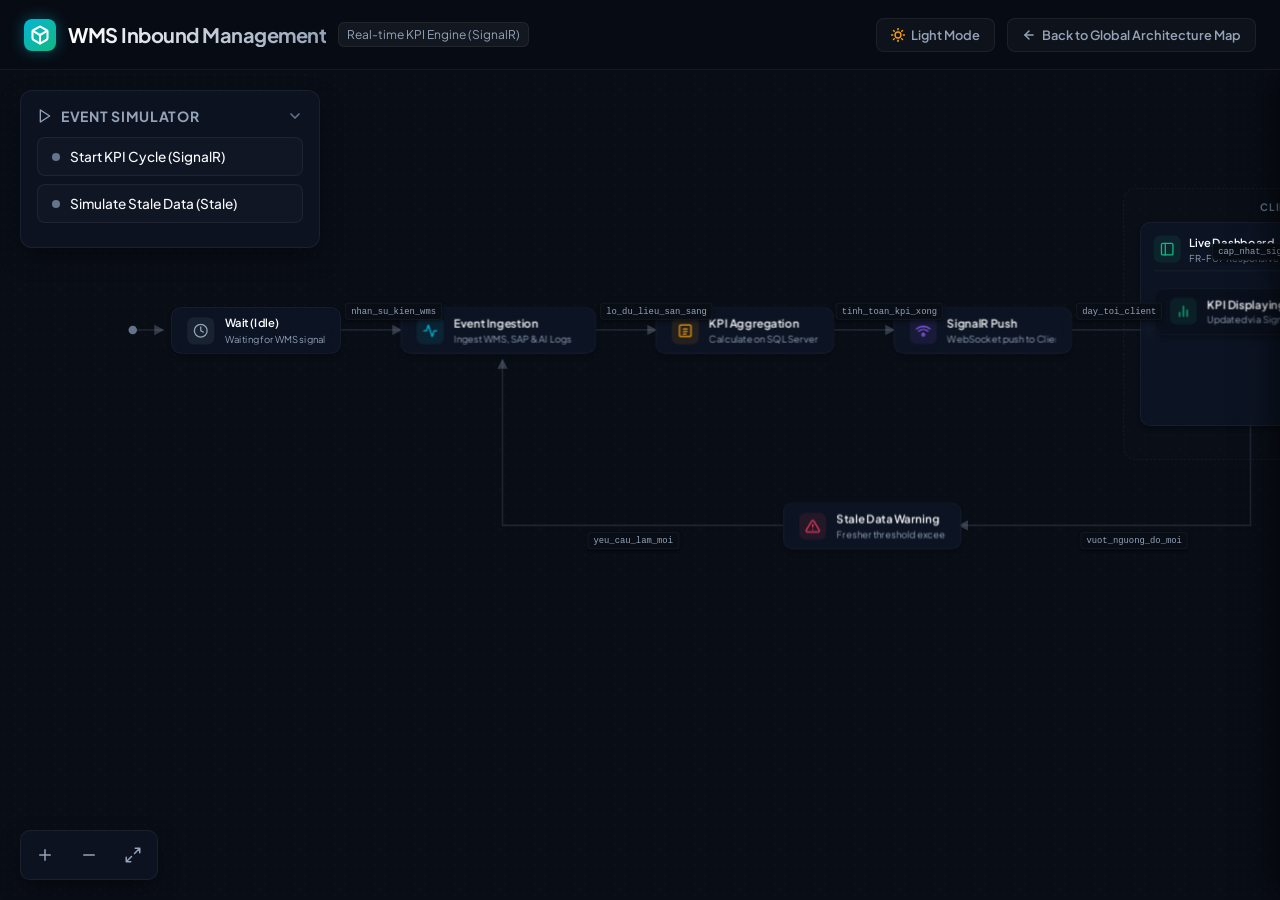
<file: F_ReportsKPIDashboard/index.html>
<!DOCTYPE html>
<html lang="en">
<head>
    <meta charset="UTF-8">
    <meta name="viewport" content="width=device-width, initial-scale=1.0">
    <title>WMS Inbound Management - Real-time Control Panel</title>
    <link rel="stylesheet" href="style.css">
</head>
<body>
    <!-- Top Header Bar -->
    <header>
        <div class="header-title-group">
            <div class="logo">
                <svg width="20" height="20" viewBox="0 0 24 24" fill="none" stroke="currentColor" stroke-width="2.5" stroke-linecap="round" stroke-linejoin="round" style="color: #ffffff;"><path d="M21 16V8a2 2 0 0 0-1-1.73l-7-4a2 2 0 0 0-2 0l-7 4A2 2 0 0 0 3 8v8a2 2 0 0 0 1 1.73l7 4a2 2 0 0 0 2 0l7-4A2 2 0 0 0 21 16z"></path><polyline points="3.27 6.96 12 12.01 20.73 6.96"></polyline><line x1="12" y1="22.08" x2="12" y2="12"></line></svg>
            </div>
            <div>
                <h1>WMS Inbound Management</h1>
            </div>
            <span>Real-time KPI Engine (SignalR)</span>
        </div>
        <div class="header-links">
            <button class="header-btn" id="btn-theme-toggle" title="Toggle Light/Dark Theme">
                <svg width="14" height="14" viewBox="0 0 24 24" fill="none" stroke="currentColor" stroke-width="2.5" stroke-linecap="round" stroke-linejoin="round" class="theme-icon-sun"><circle cx="12" cy="12" r="5"></circle><line x1="12" y1="1" x2="12" y2="3"></line><line x1="12" y1="21" x2="12" y2="23"></line><line x1="4.22" y1="4.22" x2="5.64" y2="5.64"></line><line x1="18.36" y1="18.36" x2="19.78" y2="19.78"></line><line x1="1" y1="12" x2="3" y2="12"></line><line x1="21" y1="12" x2="23" y2="12"></line><line x1="4.22" y1="19.78" x2="5.64" y2="18.36"></line><line x1="18.36" y1="5.64" x2="19.78" y2="4.22"></line></svg>
                <svg width="14" height="14" viewBox="0 0 24 24" fill="none" stroke="currentColor" stroke-width="2.5" stroke-linecap="round" stroke-linejoin="round" class="theme-icon-moon"><path d="M21 12.79A9 9 0 1 1 11.21 3 7 7 0 0 0 21 12.79z"></path></svg>
                <span class="theme-text">Light Mode</span>
            </button>
            <a href="../index.html" class="header-btn">
                <svg width="14" height="14" viewBox="0 0 24 24" fill="none" stroke="currentColor" stroke-width="2.5" stroke-linecap="round" stroke-linejoin="round"><line x1="19" y1="12" x2="5" y2="12"></line><polyline points="12 19 5 12 12 5"></polyline></svg>
                Back to Global Architecture Map
            </a>
        </div>
    </header>

    <div class="app-container">
        <div class="main-content-area">
            
            <!-- Canvas Area for State Diagram -->
            <div class="canvas-viewport" id="viewport">
                
                <!-- Flow Simulator Control Panel (Floating Overlay Top-Left) -->
                <div class="flow-control-panel" id="simulator-panel">
                    <h3 class="panel-header" id="btn-toggle-panel">
                        <span class="panel-header-title">
                            <svg width="16" height="16" viewBox="0 0 24 24" fill="none" stroke="currentColor" stroke-width="2" stroke-linecap="round" stroke-linejoin="round"><polygon points="5 3 19 12 5 21 5 3"></polygon></svg>
                            Event Simulator
                        </span>
                        <svg class="panel-toggle-chevron" width="16" height="16" viewBox="0 0 24 24" fill="none" stroke="currentColor" stroke-width="2.5" stroke-linecap="round" stroke-linejoin="round"><polyline points="6 9 12 15 18 9"></polyline></svg>
                    </h3>
                    
                    <div class="panel-body">
                        <button class="flow-btn" data-flow="kpi-cycle">
                            Start KPI Cycle (SignalR)
                        </button>
                        <button class="flow-btn" data-flow="stale-cycle">
                            Simulate Stale Data (Stale)
                        </button>
                        
                        <div class="flow-info-box" id="flow-info">
                            <!-- Dynamic text populated by JS -->
                        </div>
                    </div>
                </div>

                <div class="canvas-container" id="canvas">
                    <!-- Zone Boundary for Live Dashboard -->
                    <div class="zone-box" style="left: 1180px; top: 80px; width: 300px; height: 320px;">
                        <div class="zone-label">Client Browser</div>
                    </div>

                    <!-- SVG Connection Lines Layer -->
                    <svg class="connections-svg" viewBox="0 0 1500 600">
                        <defs>
                            <!-- Markers for Arrow Heads -->
                            <marker id="arrow" viewBox="0 0 10 10" refX="8" refY="5" markerWidth="6" markerHeight="6" orient="auto-start-reverse">
                                <path d="M 0 0 L 10 5 L 0 10 z" />
                            </marker>
                        </defs>

                        <!-- Static Connection Paths -->
                        <path id="path-entry" d="M 20 247 L 50 247" class="connection-path" marker-end="url(#arrow)" />
                        <path id="path-cho-ingest" d="M 260 247 L 330 247" class="connection-path" marker-end="url(#arrow)" />
                        <path id="path-ingest-agg" d="M 560 247 L 630 247" class="connection-path" marker-end="url(#arrow)" />
                        <path id="path-agg-signalr" d="M 840 247 L 910 247" class="connection-path" marker-end="url(#arrow)" />
                        <path id="path-signalr-display" d="M 1120 247 L 1220 247" class="connection-path" marker-end="url(#arrow)" />
                        <path id="path-display-self" d="M 1310 220 C 1310 170, 1350 170, 1350 210" class="connection-path" marker-end="url(#arrow)" />
                        <path id="path-display-stale" d="M 1330 275 L 1330 477 L 988 477" class="connection-path" marker-end="url(#arrow)" />
                        <path id="path-stale-ingest" d="M 780 477 L 450 477 L 450 283" class="connection-path" marker-end="url(#arrow)" />

                        <!-- Active Flow Pulse Paths (Overlay animations) -->
                        <path id="pulse-cho-ingest" d="M 260 247 L 330 247" class="flow-pulse" />
                        <path id="pulse-ingest-agg" d="M 560 247 L 630 247" class="flow-pulse" />
                        <path id="pulse-agg-signalr" d="M 840 247 L 910 247" class="flow-pulse" />
                        <path id="pulse-signalr-display" d="M 1120 247 L 1220 247" class="flow-pulse" />
                        <path id="pulse-display-self" d="M 1310 220 C 1310 170, 1350 170, 1350 210" class="flow-pulse" />
                        <path id="pulse-display-stale" d="M 1330 275 L 1330 477 L 988 477" class="flow-pulse" />
                        <path id="pulse-stale-ingest" d="M 780 477 L 450 477 L 450 283" class="flow-pulse" />
                    </svg>

                    <!-- Transition Labels on Paths -->
                    <div class="transition-label" style="left: 265px; top: 215px;">nhan_su_kien_wms</div>
                    <div class="transition-label" style="left: 565px; top: 215px;">lo_du_lieu_san_sang</div>
                    <div class="transition-label" style="left: 842px; top: 215px;">tinh_toan_kpi_xong</div>
                    <div class="transition-label" style="left: 1125px; top: 215px;">day_toi_client</div>
                    <div class="transition-label" style="left: 1285px; top: 145px;">cap_nhat_signalr</div>
                    <div class="transition-label" style="left: 1130px; top: 485px;">vuot_nguong_do_moi</div>
                    <div class="transition-label" style="left: 550px; top: 485px;">yeu_cau_lam_moi</div>

                    <!-- State Nodes -->
                    <!-- Entry [*] Marker -->
                    <div style="position: absolute; left: 10px; top: 242px; width: 10px; height: 10px; background-color: var(--text-muted); border-radius: 50%;"></div>

                    <!-- State: Chờ (Idle) -->
                    <div class="node state-idle" id="state-cho" style="left: 60px; top: 220px; width: 200px; height: 55px;">
                        <div class="node-icon">
                            <svg width="18" height="18" viewBox="0 0 24 24" fill="none" stroke="currentColor" stroke-width="2" stroke-linecap="round" stroke-linejoin="round"><circle cx="12" cy="12" r="10"></circle><polyline points="12 6 12 12 16 14"></polyline></svg>
                        </div>
                        <div class="node-content">
                            <span class="node-title">Wait (Idle)</span>
                            <span class="node-subtitle">Waiting for WMS signal...</span>
                        </div>
                    </div>

                    <!-- State: Thu nhận sự kiện -->
                    <div class="node state-ingest" id="state-ingest" style="left: 330px; top: 220px; width: 230px; height: 55px;">
                        <div class="node-icon">
                            <svg width="18" height="18" viewBox="0 0 24 24" fill="none" stroke="currentColor" stroke-width="2" stroke-linecap="round" stroke-linejoin="round"><polyline points="22 12 18 12 15 21 9 3 6 12 2 12"></polyline></svg>
                        </div>
                        <div class="node-content">
                            <span class="node-title">Event Ingestion</span>
                            <span class="node-subtitle">Ingest WMS, SAP & AI Logs</span>
                        </div>
                    </div>

                    <!-- State: Tổng hợp KPI -->
                    <div class="node state-agg" id="state-agg" style="left: 630px; top: 220px; width: 210px; height: 55px;">
                        <div class="node-icon">
                            <svg width="18" height="18" viewBox="0 0 24 24" fill="none" stroke="currentColor" stroke-width="2" stroke-linecap="round" stroke-linejoin="round"><rect x="3" y="3" width="18" height="18" rx="2" ry="2"></rect><line x1="9" y1="9" x2="15" y2="9"></line><line x1="9" y1="13" x2="15" y2="13"></line><line x1="9" y1="17" x2="13" y2="17"></line></svg>
                        </div>
                        <div class="node-content">
                            <span class="node-title">KPI Aggregation</span>
                            <span class="node-subtitle">Calculate on SQL Server</span>
                        </div>
                    </div>

                    <!-- State: Đẩy SignalR -->
                    <div class="node state-signalr" id="state-signalr" style="left: 910px; top: 220px; width: 210px; height: 55px;">
                        <div class="node-icon">
                            <svg width="18" height="18" viewBox="0 0 24 24" fill="none" stroke="currentColor" stroke-width="2" stroke-linecap="round" stroke-linejoin="round"><path d="M5 12.55a11 11 0 0 1 14.08 0"></path><path d="M1.42 9a16 16 0 0 1 21.16 0"></path><ellipse cx="12" cy="18" rx="2" ry="2"></ellipse></svg>
                        </div>
                        <div class="node-content">
                            <span class="node-title">SignalR Push</span>
                            <span class="node-subtitle">WebSocket push to Client</span>
                        </div>
                    </div>

                    <!-- State: Bảng điều khiển trực tiếp (Container) -->
                    <div class="node state-display" id="state-display" style="left: 1200px; top: 120px; width: 260px; height: 240px; display: block; padding: 15px;">
                        <div style="display: flex; align-items: center; gap: 10px; margin-bottom: 20px; border-bottom: 1px solid rgba(255,255,255,0.06); padding-bottom: 8px;">
                            <div class="node-icon" style="background: rgba(16, 185, 129, 0.1); color: var(--clr-emerald);">
                                <svg width="18" height="18" viewBox="0 0 24 24" fill="none" stroke="currentColor" stroke-width="2" stroke-linecap="round" stroke-linejoin="round"><rect x="3" y="3" width="18" height="18" rx="2" ry="2"></rect><line x1="9" y1="3" x2="9" y2="21"></line></svg>
                            </div>
                            <div class="node-content">
                                <span class="node-title">Live Dashboard</span>
                                <span class="node-subtitle">FR-F07 Responsive View</span>
                            </div>
                        </div>

                        <!-- Inner Sub-state: KPI đang hiển thị -->
                        <div class="node state-display" id="state-kpi-display" style="position: relative; left: 0; top: 0; width: 100%; height: 55px; min-width: auto; background: rgba(8, 12, 20, 0.5);">
                            <div class="node-icon" style="background: rgba(16, 185, 129, 0.1); color: var(--clr-emerald);">
                                <svg width="18" height="18" viewBox="0 0 24 24" fill="none" stroke="currentColor" stroke-width="2" stroke-linecap="round" stroke-linejoin="round"><line x1="18" y1="20" x2="18" y2="10"></line><line x1="12" y1="20" x2="12" y2="4"></line><line x1="6" y1="20" x2="6" y2="14"></line></svg>
                            </div>
                            <div class="node-content">
                                <span class="node-title">KPI Displaying</span>
                                <span class="node-subtitle">Updated via SignalR</span>
                            </div>
                        </div>
                    </div>

                    <!-- State: Cảnh báo dữ liệu cũ -->
                    <div class="node state-stale" id="state-stale" style="left: 780px; top: 450px; width: 210px; height: 55px;">
                        <div class="node-icon">
                            <svg width="18" height="18" viewBox="0 0 24 24" fill="none" stroke="currentColor" stroke-width="2" stroke-linecap="round" stroke-linejoin="round"><path d="M10.29 3.86L1.82 18a2 2 0 0 0 1.71 3h16.94a2 2 0 0 0 1.71-3L13.71 3.86a2 2 0 0 0-3.42 0z"></path><line x1="12" y1="9" x2="12" y2="13"></line><line x1="12" y1="17" x2="12.01" y2="17"></line></svg>
                        </div>
                        <div class="node-content">
                            <span class="node-title">Stale Data Warning</span>
                            <span class="node-subtitle">Fresher threshold exceeded (NFR)</span>
                        </div>
                    </div>

                </div>

                <!-- Zoom HUD controls -->
                <div class="hud-controls">
                    <button class="hud-btn" id="btn-zoom-in" title="Zoom In">
                        <svg width="18" height="18" viewBox="0 0 24 24" fill="none" stroke="currentColor" stroke-width="2" stroke-linecap="round" stroke-linejoin="round"><line x1="12" y1="5" x2="12" y2="19"></line><line x1="5" y1="12" x2="19" y2="12"></line></svg>
                    </button>
                    <button class="hud-btn" id="btn-zoom-out" title="Zoom Out">
                        <svg width="18" height="18" viewBox="0 0 24 24" fill="none" stroke="currentColor" stroke-width="2" stroke-linecap="round" stroke-linejoin="round"><line x1="5" y1="12" x2="19" y2="12"></line></svg>
                    </button>
                    <button class="hud-btn" id="btn-zoom-reset" title="Reset View">
                        <svg width="18" height="18" viewBox="0 0 24 24" fill="none" stroke="currentColor" stroke-width="2" stroke-linecap="round" stroke-linejoin="round"><path d="M15 3h6v6M9 21H3v-6M21 3l-7 7M3 21l7-7"></path></svg>
                    </button>
                </div>

            </div>
        </div>

        <!-- Details Drawer Panel (Slide Out on Node click) -->
        <div class="details-panel" id="details-drawer">
            <div class="details-header">
                <div class="details-title-wrap">
                    <h2 id="drawer-title">State Name</h2>
                    <p id="drawer-subtitle">State Classification</p>
                </div>
                <button class="close-panel-btn" id="btn-close-drawer">
                    <svg width="18" height="18" viewBox="0 0 24 24" fill="none" stroke="currentColor" stroke-width="2" stroke-linecap="round" stroke-linejoin="round"><line x1="18" y1="6" x2="6" y2="18"></line><line x1="6" y1="6" x2="18" y2="18"></line></svg>
                </button>
            </div>
            <div class="details-content">
                <div class="details-section">
                    <h4>Functional Description</h4>
                    <p id="drawer-desc">Select a state on the diagram to see detailed information.</p>
                </div>

                <div class="details-section">
                    <h4>Functional Requirement (FR)</h4>
                    <div class="status-indicator">
                        <span class="status-dot active" id="drawer-status-dot"></span>
                        <span id="drawer-fr" style="font-weight: 700; color: var(--clr-cyan);">FR-F01</span>
                    </div>
                </div>

                <div class="details-section">
                    <h4>Engine Status</h4>
                    <div class="status-indicator">
                        <span class="status-dot active" id="drawer-status-dot"></span>
                        <span id="drawer-status-text">Ready</span>
                    </div>
                </div>

                <div class="details-section">
                    <h4>Suggested Technology Stack</h4>
                    <div class="tech-tag-container" id="drawer-tech-tags">
                        <span class="tech-tag">C# / Blazor</span>
                    </div>
                </div>

                <div class="details-section">
                    <h4>Protocols / Interfaces</h4>
                    <div class="tech-tag-container" id="drawer-protocols">
                        <span class="tech-tag">WebSockets</span>
                    </div>
                </div>

                <div class="details-section">
                    <h4>Diagram Links / Transition Flows</h4>
                    <p id="drawer-connections" style="font-size: 0.8rem; color: var(--text-muted); line-height: 1.4;"></p>
                </div>
            </div>
        </div>
    </div>

    <!-- JavaScript logic -->
    <script src="app.js"></script>
</body>
</html>
</file>
<file: style.css>
@import url('https://fonts.googleapis.com/css2?family=Plus+Jakarta+Sans:wght@300;400;500;600;700&display=swap');

:root {
    --bg-primary: #080c14;
    --bg-secondary: #0f1524;
    --bg-canvas: #090d16;
    --bg-card: rgba(15, 23, 42, 0.65);
    --bg-card-hover: rgba(30, 41, 59, 0.85);
    --border-color: rgba(255, 255, 255, 0.06);
    --border-hover: rgba(255, 255, 255, 0.15);
    
    --text-primary: #f8fafc;
    --text-secondary: #94a3b8;
    --text-muted: #64748b;
    
    /* Neon glow colors */
    --clr-cyan: #06b6d4;
    --clr-emerald: #10b981;
    --clr-purple: #8b5cf6;
    --clr-amber: #f59e0b;
    --clr-rose: #f43f5e;
    --clr-blue: #3b82f6;
    
    /* Layout values */
    --sidebar-width: 380px;
    --header-height: 70px;
}

* {
    margin: 0;
    padding: 0;
    box-sizing: border-box;
    font-family: 'Plus Jakarta Sans', sans-serif;
    user-select: none;
}

body {
    background-color: var(--bg-primary);
    color: var(--text-primary);
    overflow: hidden;
    height: 100vh;
    width: 100vw;
    display: flex;
    flex-direction: column;
}

/* Scrollbar styling */
::-webkit-scrollbar {
    width: 6px;
    height: 6px;
}
::-webkit-scrollbar-track {
    background: transparent;
}
::-webkit-scrollbar-thumb {
    background: rgba(255, 255, 255, 0.1);
    border-radius: 4px;
}
::-webkit-scrollbar-thumb:hover {
    background: rgba(255, 255, 255, 0.2);
}

/* Header */
header {
    height: var(--header-height);
    background-color: rgba(8, 12, 20, 0.8);
    backdrop-filter: blur(12px);
    border-bottom: 1px solid var(--border-color);
    display: flex;
    align-items: center;
    justify-content: space-between;
    padding: 0 24px;
    z-index: 100;
}

.header-title-group {
    display: flex;
    align-items: center;
    gap: 12px;
}

.header-title-group .logo {
    width: 32px;
    height: 32px;
    background: linear-gradient(135deg, var(--clr-cyan), var(--clr-purple));
    border-radius: 8px;
    display: flex;
    align-items: center;
    justify-content: center;
    box-shadow: 0 0 15px rgba(6, 182, 212, 0.4);
}

.header-title-group h1 {
    font-size: 1.25rem;
    font-weight: 700;
    letter-spacing: -0.025em;
    background: linear-gradient(to right, #ffffff, #94a3b8);
    -webkit-background-clip: text;
    -webkit-text-fill-color: transparent;
}

.header-title-group span {
    font-size: 0.75rem;
    background: rgba(255, 255, 255, 0.05);
    border: 1px solid var(--border-color);
    padding: 4px 8px;
    border-radius: 6px;
    color: var(--text-secondary);
}

/* Main Layout */
.app-container {
    flex: 1;
    display: flex;
    position: relative;
    overflow: hidden;
}

/* Control Panel (Top-Left) */
.flow-control-panel {
    position: absolute;
    top: 20px;
    left: 20px;
    z-index: 10;
    background: rgba(15, 21, 36, 0.85);
    backdrop-filter: blur(12px);
    border: 1px solid var(--border-color);
    border-radius: 12px;
    padding: 16px;
    width: 300px;
    box-shadow: 0 10px 25px -5px rgba(0, 0, 0, 0.5);
    transition: all 0.3s cubic-bezier(0.4, 0, 0.2, 1);
}

.flow-control-panel h3.panel-header {
    font-size: 0.875rem;
    text-transform: uppercase;
    letter-spacing: 0.05em;
    color: var(--text-secondary);
    margin-bottom: 0;
    display: flex;
    align-items: center;
    justify-content: space-between;
    cursor: pointer;
}

.panel-header-title {
    display: flex;
    align-items: center;
    gap: 8px;
}

.panel-toggle-chevron {
    transition: transform 0.3s cubic-bezier(0.4, 0, 0.2, 1);
    color: var(--text-muted);
}

.flow-control-panel.collapsed {
    padding-bottom: 16px;
}

.flow-control-panel.collapsed .panel-toggle-chevron {
    transform: rotate(-180deg);
}

.flow-control-panel .panel-body {
    margin-top: 12px;
    max-height: 500px;
    opacity: 1;
    overflow: hidden;
    transition: max-height 0.35s cubic-bezier(0.4, 0, 0.2, 1), opacity 0.25s ease, margin-top 0.35s ease;
}

.flow-control-panel.collapsed .panel-body {
    max-height: 0;
    opacity: 0;
    margin-top: 0;
    pointer-events: none;
}


.flow-btn {
    width: 100%;
    background: rgba(255, 255, 255, 0.02);
    border: 1px solid var(--border-color);
    border-radius: 8px;
    padding: 10px 14px;
    color: var(--text-primary);
    text-align: left;
    font-size: 0.85rem;
    font-weight: 500;
    cursor: pointer;
    transition: all 0.25s cubic-bezier(0.4, 0, 0.2, 1);
    margin-bottom: 8px;
    display: flex;
    align-items: center;
    gap: 10px;
}

.flow-btn:last-child {
    margin-bottom: 0;
}

.flow-btn:hover {
    background: rgba(255, 255, 255, 0.05);
    border-color: var(--border-hover);
    transform: translateY(-1px);
}

.flow-btn.active {
    background: rgba(59, 130, 246, 0.1);
    border-color: var(--clr-blue);
    box-shadow: 0 0 12px rgba(59, 130, 246, 0.2);
}

.flow-btn::before {
    content: '';
    display: inline-block;
    width: 8px;
    height: 8px;
    border-radius: 50%;
    background: var(--text-muted);
    transition: background 0.25s;
}

.flow-btn[data-flow="ai-vision"].active::before { background: var(--clr-cyan); box-shadow: 0 0 8px var(--clr-cyan); }
.flow-btn[data-flow="order-picking"].active::before { background: var(--clr-emerald); box-shadow: 0 0 8px var(--clr-emerald); }
.flow-btn[data-flow="erp-sync"].active::before { background: var(--clr-purple); box-shadow: 0 0 8px var(--clr-purple); }

/* Canvas Viewport */
.canvas-viewport {
    flex: 1;
    position: relative;
    overflow: hidden;
    background-color: var(--bg-canvas);
    background-image: 
        radial-gradient(rgba(255, 255, 255, 0.02) 1px, transparent 0),
        radial-gradient(rgba(255, 255, 255, 0.015) 1px, transparent 0);
    background-size: 40px 40px, 10px 10px;
    background-position: 0 0, 20px 20px;
    cursor: grab;
}

.canvas-viewport:active {
    cursor: grabbing;
}

.canvas-container {
    position: absolute;
    width: 1400px;
    height: 1020px;
    transform-origin: 0 0;
    transition: transform 0.1s cubic-bezier(0.1, 0.8, 0.2, 1);
}

/* Zone Box Containers */
.zone-box {
    position: absolute;
    border: 1.5px dashed var(--border-color);
    border-radius: 16px;
    background: rgba(15, 21, 36, 0.15);
    transition: all 0.3s ease;
    pointer-events: none;
}

.zone-box.active-zone {
    border-color: rgba(255, 255, 255, 0.25);
    background: rgba(15, 21, 36, 0.3);
    box-shadow: inset 0 0 30px rgba(255, 255, 255, 0.02);
}

.zone-label {
    position: absolute;
    top: 14px;
    right: 18px;
    font-size: 0.75rem;
    font-weight: 700;
    letter-spacing: 0.08em;
    color: var(--text-muted);
    text-transform: uppercase;
}

/* SVG Connection Lines */
.connections-svg {
    position: absolute;
    top: 0;
    left: 0;
    width: 100%;
    height: 100%;
    pointer-events: none;
}

.connection-path {
    fill: none;
    stroke: rgba(148, 163, 184, 0.22);
    stroke-width: 1.5;
    transition: stroke 0.3s, stroke-width 0.3s, filter 0.3s;
}

.connection-path.dashed {
    stroke-dasharray: 6 6;
}

/* Flow State Highlight on Connections */
.connection-path.active-path {
    stroke-width: 2.5;
}

.connection-path.ai-flow { stroke: var(--clr-cyan); filter: drop-shadow(0 0 4px var(--clr-cyan)); }
.connection-path.picking-flow { stroke: var(--clr-emerald); filter: drop-shadow(0 0 4px var(--clr-emerald)); }
.connection-path.erp-flow { stroke: var(--clr-purple); filter: drop-shadow(0 0 4px var(--clr-purple)); }

/* SVG Markers for Arrows */
marker {
    fill: rgba(148, 163, 184, 0.3);
    transition: fill 0.3s;
}
marker.active-marker-ai { fill: var(--clr-cyan); }
marker.active-marker-picking { fill: var(--clr-emerald); }
marker.active-marker-erp { fill: var(--clr-purple); }

/* Animated glowing packet flow effect */
.flow-pulse {
    fill: none;
    stroke-width: 3;
    stroke-linecap: round;
    opacity: 0;
    animation: none;
    stroke-dasharray: none;
    stroke-dashoffset: 0;
    transition: opacity 0.3s;
}

.flow-pulse.active-pulse {
    opacity: 1;
    stroke-dasharray: 10 40;
    animation: dash 2s infinite linear;
}

.flow-pulse.pulse-ai { stroke: var(--clr-cyan); filter: drop-shadow(0 0 4px var(--clr-cyan)); }
.flow-pulse.pulse-picking { stroke: var(--clr-emerald); filter: drop-shadow(0 0 4px var(--clr-emerald)); }
.flow-pulse.pulse-erp { stroke: var(--clr-purple); filter: drop-shadow(0 0 4px var(--clr-purple)); }

@keyframes dash {
    to {
        stroke-dashoffset: -100;
    }
}

/* Node Elements */
.node {
    position: absolute;
    background: var(--bg-card);
    border: 1px solid var(--border-color);
    border-radius: 12px;
    padding: 12px 20px;
    display: flex;
    align-items: center;
    gap: 12px;
    cursor: pointer;
    box-shadow: 0 4px 6px -1px rgba(0, 0, 0, 0.3);
    transition: all 0.3s cubic-bezier(0.4, 0, 0.2, 1);
    backdrop-filter: blur(8px);
    min-width: 220px;
    white-space: nowrap;
}

.node:hover {
    background: var(--bg-card-hover);
    border-color: var(--border-hover);
    transform: translateY(-3px);
    box-shadow: 0 12px 20px -8px rgba(0, 0, 0, 0.6);
}

.node.selected {
    background: rgba(30, 41, 59, 0.9);
    border-color: var(--clr-blue);
    box-shadow: 
        0 0 0 2px rgba(59, 130, 246, 0.3),
        0 8px 25px -8px rgba(59, 130, 246, 0.4);
    transform: scale(1.03) translateY(-2px);
}

.node.dimmed {
    opacity: 0.3;
    filter: blur(0.5px) grayscale(40%);
}

.node.highlighted {
    opacity: 1;
    border-color: var(--clr-blue);
    box-shadow: 0 0 15px rgba(59, 130, 246, 0.25);
}

.node-icon {
    width: 32px;
    height: 32px;
    border-radius: 8px;
    display: flex;
    align-items: center;
    justify-content: center;
    flex-shrink: 0;
    transition: all 0.3s;
}

.node:hover .node-icon {
    transform: scale(1.08);
}

/* Theme/System specific color highlights for nodes */
.node.sys-edge .node-icon { background: rgba(6, 182, 212, 0.1); color: var(--clr-cyan); }
.node.sys-edge:hover { border-color: rgba(6, 182, 212, 0.4); }

.node.sys-core .node-icon { background: rgba(59, 130, 246, 0.1); color: var(--clr-blue); }
.node.sys-core:hover { border-color: rgba(59, 130, 246, 0.4); }

.node.sys-enterprise .node-icon { background: rgba(168, 85, 247, 0.1); color: var(--clr-purple); }
.node.sys-enterprise:hover { border-color: rgba(168, 85, 247, 0.4); }

.node.sys-db .node-icon { background: rgba(16, 185, 129, 0.1); color: var(--clr-emerald); }
.node.sys-db:hover { border-color: rgba(16, 185, 129, 0.4); }

.node.sys-infra .node-icon { background: rgba(245, 158, 11, 0.1); color: var(--clr-amber); }
.node.sys-infra:hover { border-color: rgba(245, 158, 11, 0.4); }

/* Node shapes: Database cylinders */
.node.db-cylinder {
    border-radius: 12px 12px 16px 16px;
    clip-path: polygon(0% 0%, 100% 0%, 100% 100%, 0% 100%);
    position: absolute;
}

.node-content {
    display: flex;
    flex-direction: column;
    white-space: nowrap;
    overflow: hidden;
    text-overflow: ellipsis;
}

.node-title {
    font-size: 0.825rem;
    font-weight: 600;
    color: var(--text-primary);
    line-height: 1.25;
    white-space: nowrap;
    overflow: hidden;
    text-overflow: ellipsis;
}

.node-subtitle {
    font-size: 0.7rem;
    color: var(--text-secondary);
    margin-top: 2px;
    white-space: nowrap;
    overflow: hidden;
    text-overflow: ellipsis;
}

/* Floating HUD Controls (Bottom-Left) */
.hud-controls {
    position: absolute;
    bottom: 20px;
    left: 20px;
    z-index: 10;
    display: flex;
    gap: 8px;
    background: rgba(15, 21, 36, 0.8);
    backdrop-filter: blur(12px);
    border: 1px solid var(--border-color);
    padding: 6px;
    border-radius: 10px;
    box-shadow: 0 10px 25px -5px rgba(0, 0, 0, 0.5);
}

.hud-btn {
    width: 36px;
    height: 36px;
    border-radius: 8px;
    background: transparent;
    border: none;
    color: var(--text-secondary);
    display: flex;
    align-items: center;
    justify-content: center;
    cursor: pointer;
    transition: all 0.2s;
}

.hud-btn:hover {
    background: rgba(255, 255, 255, 0.05);
    color: var(--text-primary);
}

/* Details Sidebar (Right side) */
.details-panel {
    width: var(--sidebar-width);
    background: rgba(10, 15, 28, 0.75);
    backdrop-filter: blur(24px);
    border-left: 1px solid var(--border-color);
    display: flex;
    flex-direction: column;
    z-index: 90;
    transform: translateX(100%);
    transition: transform 0.4s cubic-bezier(0.16, 1, 0.3, 1);
    position: absolute;
    top: 0;
    right: 0;
    bottom: 0;
    box-shadow: -10px 0 30px rgba(0, 0, 0, 0.5);
}

.details-panel.open {
    transform: translateX(0);
}

.details-header {
    padding: 24px;
    border-bottom: 1px solid var(--border-color);
    display: flex;
    justify-content: space-between;
    align-items: flex-start;
}

.details-title-wrap h2 {
    font-size: 1.15rem;
    font-weight: 700;
    color: var(--text-primary);
}

.details-title-wrap p {
    font-size: 0.75rem;
    color: var(--text-muted);
    text-transform: uppercase;
    letter-spacing: 0.05em;
    margin-top: 4px;
}

.close-panel-btn {
    background: transparent;
    border: none;
    color: var(--text-secondary);
    cursor: pointer;
    width: 28px;
    height: 28px;
    border-radius: 50%;
    display: flex;
    align-items: center;
    justify-content: center;
    transition: background 0.2s;
}

.close-panel-btn:hover {
    background: rgba(255, 255, 255, 0.05);
    color: var(--text-primary);
}

.details-content {
    flex: 1;
    overflow-y: auto;
    padding: 24px;
}

.details-section {
    margin-bottom: 24px;
}

.details-section h4 {
    font-size: 0.75rem;
    text-transform: uppercase;
    letter-spacing: 0.05em;
    color: var(--text-muted);
    margin-bottom: 10px;
}

.details-section p {
    font-size: 0.875rem;
    color: var(--text-secondary);
    line-height: 1.5;
}

/* Tech tag pills */
.tech-tag-container {
    display: flex;
    flex-wrap: wrap;
    gap: 8px;
    margin-top: 8px;
}

.tech-tag {
    font-size: 0.75rem;
    padding: 4px 10px;
    border-radius: 9999px;
    background: rgba(255, 255, 255, 0.03);
    border: 1px solid var(--border-color);
    color: var(--text-secondary);
    font-weight: 500;
}

.status-indicator {
    display: inline-flex;
    align-items: center;
    gap: 8px;
    font-size: 0.85rem;
    font-weight: 600;
}

.status-dot {
    width: 8px;
    height: 8px;
    border-radius: 50%;
}

.status-dot.active { background-color: var(--clr-emerald); box-shadow: 0 0 8px var(--clr-emerald); }
.status-dot.planned { background-color: var(--clr-amber); box-shadow: 0 0 8px var(--clr-amber); }

.phase-label {
    font-size: 0.875rem;
    font-weight: 600;
    color: var(--text-secondary);
}

.phase-label.planned {
    color: var(--clr-amber);
}

.tech-tag.int-tag {
    border-color: rgba(6, 182, 212, 0.25);
    color: var(--clr-cyan);
    font-weight: 600;
}

.tech-tag.module-tag {
    border-color: rgba(139, 92, 246, 0.25);
    color: var(--clr-purple);
}

.drawer-empty-hint {
    font-size: 0.8rem;
    color: var(--text-muted);
    font-style: italic;
}

/* Flow info drawer */
.flow-info-box {
    margin-top: 16px;
    padding: 12px;
    border-radius: 8px;
    background: rgba(59, 130, 246, 0.05);
    border: 1px solid rgba(59, 130, 246, 0.15);
    font-size: 0.825rem;
    line-height: 1.4;
    color: var(--text-secondary);
    display: none;
}

.flow-info-box.active {
    display: block;
}

/* SVG Helpers */
svg .arrow-tip {
    fill: currentColor;
}

/* Header Button styles */
.header-links {
    display: flex;
    gap: 12px;
}

.header-btn {
    background: rgba(255, 255, 255, 0.03);
    border: 1px solid var(--border-color);
    color: var(--text-secondary);
    padding: 8px 14px;
    border-radius: 8px;
    font-size: 0.8rem;
    font-weight: 600;
    text-decoration: none;
    transition: all 0.2s;
    display: flex;
    align-items: center;
    gap: 6px;
    cursor: pointer;
}

.header-btn:hover {
    background: rgba(255, 255, 255, 0.08);
    color: var(--text-primary);
    border-color: var(--border-hover);
}

/* Theme Toggle Button Icons */
.theme-icon-sun {
    display: block;
    color: var(--clr-amber);
}
.theme-icon-moon {
    display: none;
    color: var(--clr-purple);
}

[data-theme="light"] .theme-icon-sun {
    display: none;
}
[data-theme="light"] .theme-icon-moon {
    display: block;
}

/* Light Theme Variables & Overrides */
[data-theme="light"] {
    --bg-primary: #f8fafc;
    --bg-secondary: #f1f5f9;
    --bg-canvas: #f8fafc;
    --bg-card: rgba(255, 255, 255, 0.85);
    --bg-card-hover: rgba(255, 255, 255, 0.95);
    --border-color: rgba(0, 0, 0, 0.08);
    --border-hover: rgba(0, 0, 0, 0.15);
    
    --text-primary: #0f172a;
    --text-secondary: #475569;
    --text-muted: #64748b;
}

[data-theme="light"] .canvas-viewport {
    background-image: 
        radial-gradient(rgba(0, 0, 0, 0.03) 1px, transparent 0),
        radial-gradient(rgba(0, 0, 0, 0.02) 1px, transparent 0);
}

[data-theme="light"] .flow-btn {
    background: rgba(0, 0, 0, 0.01);
    color: var(--text-primary);
}
[data-theme="light"] .flow-btn:hover {
    background: rgba(0, 0, 0, 0.04);
}
[data-theme="light"] .flow-btn.active {
    background: rgba(59, 130, 246, 0.08);
}
[data-theme="light"] .node {
    background: rgba(255, 255, 255, 0.8);
    box-shadow: 0 4px 6px -1px rgba(0, 0, 0, 0.05);
}
[data-theme="light"] .node:hover {
    background: rgba(255, 255, 255, 0.95);
    box-shadow: 0 10px 15px -3px rgba(0, 0, 0, 0.08);
}
[data-theme="light"] .flow-control-panel {
    background: rgba(255, 255, 255, 0.9);
    box-shadow: 0 10px 25px -5px rgba(0, 0, 0, 0.08);
}
[data-theme="light"] .hud-controls {
    background: rgba(255, 255, 255, 0.9);
    box-shadow: 0 10px 25px -5px rgba(0, 0, 0, 0.08);
}
[data-theme="light"] .details-panel {
    background: rgba(255, 255, 255, 0.92);
    box-shadow: -10px 0 30px rgba(0, 0, 0, 0.08);
}
[data-theme="light"] header {
    background-color: rgba(255, 255, 255, 0.85);
}
[data-theme="light"] .header-title-group h1 {
    background: linear-gradient(to right, #0f172a, #475569);
    -webkit-background-clip: text;
    -webkit-text-fill-color: transparent;
}
[data-theme="light"] .header-title-group span {
    background: rgba(0, 0, 0, 0.03);
}
[data-theme="light"] .header-btn {
    background: rgba(0, 0, 0, 0.02);
}
[data-theme="light"] .header-btn:hover {
    background: rgba(0, 0, 0, 0.05);
}
[data-theme="light"] .connection-path {
    stroke: rgba(15, 23, 42, 0.12);
}
[data-theme="light"] marker {
    fill: rgba(15, 23, 42, 0.2);
}
[data-theme="light"] .transition-label {
    background-color: var(--bg-canvas);
    box-shadow: 0 2px 4px rgba(0,0,0,0.05);
}
</file>
<file: Architecture/style.css>
@import url('https://fonts.googleapis.com/css2?family=Plus+Jakarta+Sans:wght@300;400;500;600;700&display=swap');

:root {
    --bg-primary: #080c14;
    --bg-secondary: #0f1524;
    --bg-canvas: #090d16;
    --bg-card: rgba(15, 23, 42, 0.65);
    --bg-card-hover: rgba(30, 41, 59, 0.85);
    --border-color: rgba(255, 255, 255, 0.06);
    --border-hover: rgba(255, 255, 255, 0.15);
    
    --text-primary: #f8fafc;
    --text-secondary: #94a3b8;
    --text-muted: #64748b;
    
    /* Neon glow colors */
    --clr-cyan: #06b6d4;
    --clr-emerald: #10b981;
    --clr-purple: #8b5cf6;
    --clr-amber: #f59e0b;
    --clr-rose: #f43f5e;
    --clr-blue: #3b82f6;
    
    /* Layout values */
    --sidebar-width: 380px;
    --header-height: 70px;
}

* {
    margin: 0;
    padding: 0;
    box-sizing: border-box;
    font-family: 'Plus Jakarta Sans', sans-serif;
    user-select: none;
}

body {
    background-color: var(--bg-primary);
    color: var(--text-primary);
    overflow: hidden;
    height: 100vh;
    width: 100vw;
    display: flex;
    flex-direction: column;
}

/* Scrollbar styling */
::-webkit-scrollbar {
    width: 6px;
    height: 6px;
}
::-webkit-scrollbar-track {
    background: transparent;
}
::-webkit-scrollbar-thumb {
    background: rgba(255, 255, 255, 0.1);
    border-radius: 4px;
}
::-webkit-scrollbar-thumb:hover {
    background: rgba(255, 255, 255, 0.2);
}

/* Header */
header {
    height: var(--header-height);
    background-color: rgba(8, 12, 20, 0.8);
    backdrop-filter: blur(12px);
    border-bottom: 1px solid var(--border-color);
    display: flex;
    align-items: center;
    justify-content: space-between;
    padding: 0 24px;
    z-index: 100;
}

.header-title-group {
    display: flex;
    align-items: center;
    gap: 12px;
}

.header-title-group .logo {
    width: 32px;
    height: 32px;
    background: linear-gradient(135deg, var(--clr-cyan), var(--clr-purple));
    border-radius: 8px;
    display: flex;
    align-items: center;
    justify-content: center;
    box-shadow: 0 0 15px rgba(6, 182, 212, 0.4);
}

.header-title-group h1 {
    font-size: 1.25rem;
    font-weight: 700;
    letter-spacing: -0.025em;
    background: linear-gradient(to right, #ffffff, #94a3b8);
    -webkit-background-clip: text;
    -webkit-text-fill-color: transparent;
}

.header-title-group span {
    font-size: 0.75rem;
    background: rgba(255, 255, 255, 0.05);
    border: 1px solid var(--border-color);
    padding: 4px 8px;
    border-radius: 6px;
    color: var(--text-secondary);
}

/* Main Layout */
.app-container {
    flex: 1;
    display: flex;
    position: relative;
    overflow: hidden;
}

/* Control Panel (Top-Left) */
.flow-control-panel {
    position: absolute;
    top: 20px;
    left: 20px;
    z-index: 10;
    background: rgba(15, 21, 36, 0.85);
    backdrop-filter: blur(12px);
    border: 1px solid var(--border-color);
    border-radius: 12px;
    padding: 16px;
    width: 300px;
    box-shadow: 0 10px 25px -5px rgba(0, 0, 0, 0.5);
    transition: all 0.3s cubic-bezier(0.4, 0, 0.2, 1);
}

.flow-control-panel h3.panel-header {
    font-size: 0.875rem;
    text-transform: uppercase;
    letter-spacing: 0.05em;
    color: var(--text-secondary);
    margin-bottom: 0;
    display: flex;
    align-items: center;
    justify-content: space-between;
    cursor: pointer;
}

.panel-header-title {
    display: flex;
    align-items: center;
    gap: 8px;
}

.panel-toggle-chevron {
    transition: transform 0.3s cubic-bezier(0.4, 0, 0.2, 1);
    color: var(--text-muted);
}

.flow-control-panel.collapsed {
    padding-bottom: 16px;
}

.flow-control-panel.collapsed .panel-toggle-chevron {
    transform: rotate(-180deg);
}

.flow-control-panel .panel-body {
    margin-top: 12px;
    max-height: 500px;
    opacity: 1;
    overflow: hidden;
    transition: max-height 0.35s cubic-bezier(0.4, 0, 0.2, 1), opacity 0.25s ease, margin-top 0.35s ease;
}

.flow-control-panel.collapsed .panel-body {
    max-height: 0;
    opacity: 0;
    margin-top: 0;
    pointer-events: none;
}


.flow-btn {
    width: 100%;
    background: rgba(255, 255, 255, 0.02);
    border: 1px solid var(--border-color);
    border-radius: 8px;
    padding: 10px 14px;
    color: var(--text-primary);
    text-align: left;
    font-size: 0.85rem;
    font-weight: 500;
    cursor: pointer;
    transition: all 0.25s cubic-bezier(0.4, 0, 0.2, 1);
    margin-bottom: 8px;
    display: flex;
    align-items: center;
    gap: 10px;
}

.flow-btn:last-child {
    margin-bottom: 0;
}

.flow-btn:hover {
    background: rgba(255, 255, 255, 0.05);
    border-color: var(--border-hover);
    transform: translateY(-1px);
}

.flow-btn.active {
    background: rgba(59, 130, 246, 0.1);
    border-color: var(--clr-blue);
    box-shadow: 0 0 12px rgba(59, 130, 246, 0.2);
}

.flow-btn::before {
    content: '';
    display: inline-block;
    width: 8px;
    height: 8px;
    border-radius: 50%;
    background: var(--text-muted);
    transition: background 0.25s;
}

.flow-btn[data-flow="ai-vision"].active::before { background: var(--clr-cyan); box-shadow: 0 0 8px var(--clr-cyan); }
.flow-btn[data-flow="order-picking"].active::before { background: var(--clr-emerald); box-shadow: 0 0 8px var(--clr-emerald); }
.flow-btn[data-flow="erp-sync"].active::before { background: var(--clr-purple); box-shadow: 0 0 8px var(--clr-purple); }

/* Canvas Viewport */
.canvas-viewport {
    flex: 1;
    position: relative;
    overflow: hidden;
    background-color: var(--bg-canvas);
    background-image: 
        radial-gradient(rgba(255, 255, 255, 0.02) 1px, transparent 0),
        radial-gradient(rgba(255, 255, 255, 0.015) 1px, transparent 0);
    background-size: 40px 40px, 10px 10px;
    background-position: 0 0, 20px 20px;
    cursor: grab;
}

.canvas-viewport:active {
    cursor: grabbing;
}

.canvas-container {
    position: absolute;
    width: 1400px;
    height: 1020px;
    transform-origin: 0 0;
    transition: transform 0.1s cubic-bezier(0.1, 0.8, 0.2, 1);
}

/* Zone Box Containers */
.zone-box {
    position: absolute;
    border: 1.5px dashed var(--border-color);
    border-radius: 16px;
    background: rgba(15, 21, 36, 0.15);
    transition: all 0.3s ease;
    pointer-events: none;
}

.zone-box.active-zone {
    border-color: rgba(255, 255, 255, 0.25);
    background: rgba(15, 21, 36, 0.3);
    box-shadow: inset 0 0 30px rgba(255, 255, 255, 0.02);
}

.zone-label {
    position: absolute;
    top: 14px;
    right: 18px;
    font-size: 0.75rem;
    font-weight: 700;
    letter-spacing: 0.08em;
    color: var(--text-muted);
    text-transform: uppercase;
}

/* SVG Connection Lines */
.connections-svg {
    position: absolute;
    top: 0;
    left: 0;
    width: 100%;
    height: 100%;
    pointer-events: none;
}

.connection-path {
    fill: none;
    stroke: rgba(148, 163, 184, 0.18);
    stroke-width: 2;
    transition: stroke 0.3s, stroke-width 0.3s;
}

.connection-path.dashed {
    stroke-dasharray: 6 6;
}

/* Flow State Highlight on Connections */
.connection-path.active-path {
    stroke-width: 2.5;
}

.connection-path.ai-flow { stroke: var(--clr-cyan); }
.connection-path.picking-flow { stroke: var(--clr-emerald); }
.connection-path.erp-flow { stroke: var(--clr-purple); }

/* SVG Markers for Arrows */
marker {
    fill: rgba(148, 163, 184, 0.3);
    transition: fill 0.3s;
}
marker.active-marker-ai { fill: var(--clr-cyan); }
marker.active-marker-picking { fill: var(--clr-emerald); }
marker.active-marker-erp { fill: var(--clr-purple); }

/* Animated glowing packet flow effect */
.flow-pulse {
    fill: none;
    stroke-width: 3;
    stroke-linecap: round;
    opacity: 0;
    transition: opacity 0.3s;
}

.flow-pulse.active-pulse {
    opacity: 1;
    stroke-dasharray: 10 40;
    animation: dash 2s infinite linear;
}

.flow-pulse.pulse-ai { stroke: var(--clr-cyan); filter: drop-shadow(0 0 4px var(--clr-cyan)); }
.flow-pulse.pulse-picking { stroke: var(--clr-emerald); filter: drop-shadow(0 0 4px var(--clr-emerald)); }
.flow-pulse.pulse-erp { stroke: var(--clr-purple); filter: drop-shadow(0 0 4px var(--clr-purple)); }

@keyframes dash {
    to {
        stroke-dashoffset: -100;
    }
}

/* Node Elements */
.node {
    position: absolute;
    background: var(--bg-card);
    border: 1px solid var(--border-color);
    border-radius: 12px;
    padding: 12px 20px;
    display: flex;
    align-items: center;
    gap: 12px;
    cursor: pointer;
    box-shadow: 0 4px 6px -1px rgba(0, 0, 0, 0.3);
    transition: all 0.3s cubic-bezier(0.4, 0, 0.2, 1);
    backdrop-filter: blur(8px);
    min-width: 220px;
    white-space: nowrap;
}

.node:hover {
    background: var(--bg-card-hover);
    border-color: var(--border-hover);
    transform: translateY(-3px);
    box-shadow: 0 12px 20px -8px rgba(0, 0, 0, 0.6);
}

.node.selected {
    background: rgba(30, 41, 59, 0.9);
    border-color: var(--clr-blue);
    box-shadow: 
        0 0 0 2px rgba(59, 130, 246, 0.3),
        0 8px 25px -8px rgba(59, 130, 246, 0.4);
    transform: scale(1.03) translateY(-2px);
}

.node.dimmed {
    opacity: 0.3;
    filter: blur(0.5px) grayscale(40%);
}

.node.highlighted {
    opacity: 1;
    border-color: var(--clr-blue);
    box-shadow: 0 0 15px rgba(59, 130, 246, 0.25);
}

.node-icon {
    width: 32px;
    height: 32px;
    border-radius: 8px;
    display: flex;
    align-items: center;
    justify-content: center;
    flex-shrink: 0;
    transition: all 0.3s;
}

.node:hover .node-icon {
    transform: scale(1.08);
}

/* Theme/System specific color highlights for nodes */
.node.sys-edge .node-icon { background: rgba(6, 182, 212, 0.1); color: var(--clr-cyan); }
.node.sys-edge:hover { border-color: rgba(6, 182, 212, 0.4); }

.node.sys-core .node-icon { background: rgba(59, 130, 246, 0.1); color: var(--clr-blue); }
.node.sys-core:hover { border-color: rgba(59, 130, 246, 0.4); }

.node.sys-enterprise .node-icon { background: rgba(168, 85, 247, 0.1); color: var(--clr-purple); }
.node.sys-enterprise:hover { border-color: rgba(168, 85, 247, 0.4); }

.node.sys-db .node-icon { background: rgba(16, 185, 129, 0.1); color: var(--clr-emerald); }
.node.sys-db:hover { border-color: rgba(16, 185, 129, 0.4); }

.node.sys-infra .node-icon { background: rgba(245, 158, 11, 0.1); color: var(--clr-amber); }
.node.sys-infra:hover { border-color: rgba(245, 158, 11, 0.4); }

/* Node shapes: Database cylinders */
.node.db-cylinder {
    border-radius: 12px 12px 16px 16px;
    clip-path: polygon(0% 0%, 100% 0%, 100% 100%, 0% 100%);
    position: absolute;
}

.node-content {
    display: flex;
    flex-direction: column;
    white-space: nowrap;
    overflow: hidden;
    text-overflow: ellipsis;
}

.node-title {
    font-size: 0.825rem;
    font-weight: 600;
    color: var(--text-primary);
    line-height: 1.25;
    white-space: nowrap;
    overflow: hidden;
    text-overflow: ellipsis;
}

.node-subtitle {
    font-size: 0.7rem;
    color: var(--text-secondary);
    margin-top: 2px;
    white-space: nowrap;
    overflow: hidden;
    text-overflow: ellipsis;
}

/* Floating HUD Controls (Bottom-Left) */
.hud-controls {
    position: absolute;
    bottom: 20px;
    left: 20px;
    z-index: 10;
    display: flex;
    gap: 8px;
    background: rgba(15, 21, 36, 0.8);
    backdrop-filter: blur(12px);
    border: 1px solid var(--border-color);
    padding: 6px;
    border-radius: 10px;
    box-shadow: 0 10px 25px -5px rgba(0, 0, 0, 0.5);
}

.hud-btn {
    width: 36px;
    height: 36px;
    border-radius: 8px;
    background: transparent;
    border: none;
    color: var(--text-secondary);
    display: flex;
    align-items: center;
    justify-content: center;
    cursor: pointer;
    transition: all 0.2s;
}

.hud-btn:hover {
    background: rgba(255, 255, 255, 0.05);
    color: var(--text-primary);
}

/* Details Sidebar (Right side) */
.details-panel {
    width: var(--sidebar-width);
    background: rgba(10, 15, 28, 0.75);
    backdrop-filter: blur(24px);
    border-left: 1px solid var(--border-color);
    display: flex;
    flex-direction: column;
    z-index: 90;
    transform: translateX(100%);
    transition: transform 0.4s cubic-bezier(0.16, 1, 0.3, 1);
    position: absolute;
    top: 0;
    right: 0;
    bottom: 0;
    box-shadow: -10px 0 30px rgba(0, 0, 0, 0.5);
}

.details-panel.open {
    transform: translateX(0);
}

.details-header {
    padding: 24px;
    border-bottom: 1px solid var(--border-color);
    display: flex;
    justify-content: space-between;
    align-items: flex-start;
}

.details-title-wrap h2 {
    font-size: 1.15rem;
    font-weight: 700;
    color: var(--text-primary);
}

.details-title-wrap p {
    font-size: 0.75rem;
    color: var(--text-muted);
    text-transform: uppercase;
    letter-spacing: 0.05em;
    margin-top: 4px;
}

.close-panel-btn {
    background: transparent;
    border: none;
    color: var(--text-secondary);
    cursor: pointer;
    width: 28px;
    height: 28px;
    border-radius: 50%;
    display: flex;
    align-items: center;
    justify-content: center;
    transition: background 0.2s;
}

.close-panel-btn:hover {
    background: rgba(255, 255, 255, 0.05);
    color: var(--text-primary);
}

.details-content {
    flex: 1;
    overflow-y: auto;
    padding: 24px;
}

.details-section {
    margin-bottom: 24px;
}

.details-section h4 {
    font-size: 0.75rem;
    text-transform: uppercase;
    letter-spacing: 0.05em;
    color: var(--text-muted);
    margin-bottom: 10px;
}

.details-section p {
    font-size: 0.875rem;
    color: var(--text-secondary);
    line-height: 1.5;
}

/* Tech tag pills */
.tech-tag-container {
    display: flex;
    flex-wrap: wrap;
    gap: 8px;
    margin-top: 8px;
}

.tech-tag {
    font-size: 0.75rem;
    padding: 4px 10px;
    border-radius: 9999px;
    background: rgba(255, 255, 255, 0.03);
    border: 1px solid var(--border-color);
    color: var(--text-secondary);
    font-weight: 500;
}

.status-indicator {
    display: inline-flex;
    align-items: center;
    gap: 8px;
    font-size: 0.85rem;
    font-weight: 600;
}

.status-dot {
    width: 8px;
    height: 8px;
    border-radius: 50%;
}

.status-dot.active { background-color: var(--clr-emerald); box-shadow: 0 0 8px var(--clr-emerald); }
.status-dot.planned { background-color: var(--clr-amber); box-shadow: 0 0 8px var(--clr-amber); }

/* Flow info drawer */
.flow-info-box {
    margin-top: 16px;
    padding: 12px;
    border-radius: 8px;
    background: rgba(59, 130, 246, 0.05);
    border: 1px solid rgba(59, 130, 246, 0.15);
    font-size: 0.825rem;
    line-height: 1.4;
    color: var(--text-secondary);
    display: none;
}

.flow-info-box.active {
    display: block;
}

/* SVG Helpers */
svg .arrow-tip {
    fill: currentColor;
}

/* Header Button styles */
.header-links {
    display: flex;
    gap: 12px;
}

.header-btn {
    background: rgba(255, 255, 255, 0.03);
    border: 1px solid var(--border-color);
    color: var(--text-secondary);
    padding: 8px 14px;
    border-radius: 8px;
    font-size: 0.8rem;
    font-weight: 600;
    text-decoration: none;
    transition: all 0.2s;
    display: flex;
    align-items: center;
    gap: 6px;
    cursor: pointer;
}

.header-btn:hover {
    background: rgba(255, 255, 255, 0.08);
    color: var(--text-primary);
    border-color: var(--border-hover);
}

/* Theme Toggle Button Icons */
.theme-icon-sun {
    display: block;
    color: var(--clr-amber);
}
.theme-icon-moon {
    display: none;
    color: var(--clr-purple);
}

[data-theme="light"] .theme-icon-sun {
    display: none;
}
[data-theme="light"] .theme-icon-moon {
    display: block;
}

/* Light Theme Variables & Overrides */
[data-theme="light"] {
    --bg-primary: #f8fafc;
    --bg-secondary: #f1f5f9;
    --bg-canvas: #f8fafc;
    --bg-card: rgba(255, 255, 255, 0.85);
    --bg-card-hover: rgba(255, 255, 255, 0.95);
    --border-color: rgba(0, 0, 0, 0.08);
    --border-hover: rgba(0, 0, 0, 0.15);
    
    --text-primary: #0f172a;
    --text-secondary: #475569;
    --text-muted: #64748b;
}

[data-theme="light"] .canvas-viewport {
    background-image: 
        radial-gradient(rgba(0, 0, 0, 0.03) 1px, transparent 0),
        radial-gradient(rgba(0, 0, 0, 0.02) 1px, transparent 0);
}

[data-theme="light"] .flow-btn {
    background: rgba(0, 0, 0, 0.01);
    color: var(--text-primary);
}
[data-theme="light"] .flow-btn:hover {
    background: rgba(0, 0, 0, 0.04);
}
[data-theme="light"] .flow-btn.active {
    background: rgba(59, 130, 246, 0.08);
}
[data-theme="light"] .node {
    background: rgba(255, 255, 255, 0.8);
    box-shadow: 0 4px 6px -1px rgba(0, 0, 0, 0.05);
}
[data-theme="light"] .node:hover {
    background: rgba(255, 255, 255, 0.95);
    box-shadow: 0 10px 15px -3px rgba(0, 0, 0, 0.08);
}
[data-theme="light"] .flow-control-panel {
    background: rgba(255, 255, 255, 0.9);
    box-shadow: 0 10px 25px -5px rgba(0, 0, 0, 0.08);
}
[data-theme="light"] .hud-controls {
    background: rgba(255, 255, 255, 0.9);
    box-shadow: 0 10px 25px -5px rgba(0, 0, 0, 0.08);
}
[data-theme="light"] .details-panel {
    background: rgba(255, 255, 255, 0.92);
    box-shadow: -10px 0 30px rgba(0, 0, 0, 0.08);
}
[data-theme="light"] header {
    background-color: rgba(255, 255, 255, 0.85);
}
[data-theme="light"] .header-title-group h1 {
    background: linear-gradient(to right, #0f172a, #475569);
    -webkit-background-clip: text;
    -webkit-text-fill-color: transparent;
}
[data-theme="light"] .header-title-group span {
    background: rgba(0, 0, 0, 0.03);
}
[data-theme="light"] .header-btn {
    background: rgba(0, 0, 0, 0.02);
}
[data-theme="light"] .header-btn:hover {
    background: rgba(0, 0, 0, 0.05);
}
[data-theme="light"] .connection-path {
    stroke: rgba(15, 23, 42, 0.12);
}
[data-theme="light"] marker {
    fill: rgba(15, 23, 42, 0.2);
}
[data-theme="light"] .transition-label {
    background-color: var(--bg-canvas);
    box-shadow: 0 2px 4px rgba(0,0,0,0.05);
}
</file>
<file: F_ReportsKPIDashboard/style.css>
@import url('https://fonts.googleapis.com/css2?family=Plus+Jakarta+Sans:wght@300;400;500;600;700&display=swap');

:root {
    --bg-primary: #080c14;
    --bg-secondary: #0f1524;
    --bg-canvas: #090d16;
    --bg-card: rgba(15, 23, 42, 0.65);
    --bg-card-hover: rgba(30, 41, 59, 0.85);
    --border-color: rgba(255, 255, 255, 0.06);
    --border-hover: rgba(255, 255, 255, 0.15);
    
    --text-primary: #f8fafc;
    --text-secondary: #94a3b8;
    --text-muted: #64748b;
    
    /* Neon glow colors */
    --clr-cyan: #06b6d4;
    --clr-emerald: #10b981;
    --clr-purple: #8b5cf6;
    --clr-amber: #f59e0b;
    --clr-rose: #f43f5e;
    --clr-blue: #3b82f6;
    
    /* Layout values */
    --sidebar-width: 380px;
    --header-height: 70px;
    --kpi-panel-height: 280px;
}

* {
    margin: 0;
    padding: 0;
    box-sizing: border-box;
    font-family: 'Plus Jakarta Sans', sans-serif;
    user-select: none;
}

body {
    background-color: var(--bg-primary);
    color: var(--text-primary);
    overflow: hidden;
    height: 100vh;
    width: 100vw;
    display: flex;
    flex-direction: column;
}

/* Scrollbar styling */
::-webkit-scrollbar {
    width: 6px;
    height: 6px;
}
::-webkit-scrollbar-track {
    background: transparent;
}
::-webkit-scrollbar-thumb {
    background: rgba(255, 255, 255, 0.1);
    border-radius: 4px;
}
::-webkit-scrollbar-thumb:hover {
    background: rgba(255, 255, 255, 0.2);
}

/* Header */
header {
    height: var(--header-height);
    background-color: rgba(8, 12, 20, 0.8);
    backdrop-filter: blur(12px);
    border-bottom: 1px solid var(--border-color);
    display: flex;
    align-items: center;
    justify-content: space-between;
    padding: 0 24px;
    z-index: 100;
}

.header-title-group {
    display: flex;
    align-items: center;
    gap: 12px;
}

.header-title-group .logo {
    width: 32px;
    height: 32px;
    background: linear-gradient(135deg, var(--clr-cyan), var(--clr-emerald));
    border-radius: 8px;
    display: flex;
    align-items: center;
    justify-content: center;
    box-shadow: 0 0 15px rgba(6, 182, 212, 0.4);
}

.header-title-group h1 {
    font-size: 1.25rem;
    font-weight: 700;
    letter-spacing: -0.025em;
    background: linear-gradient(to right, #ffffff, #94a3b8);
    -webkit-background-clip: text;
    -webkit-text-fill-color: transparent;
}

.header-title-group span {
    font-size: 0.75rem;
    background: rgba(255, 255, 255, 0.05);
    border: 1px solid var(--border-color);
    padding: 4px 8px;
    border-radius: 6px;
    color: var(--text-secondary);
}

.header-links {
    display: flex;
    gap: 12px;
}

.header-btn {
    background: rgba(255, 255, 255, 0.03);
    border: 1px solid var(--border-color);
    color: var(--text-secondary);
    padding: 8px 14px;
    border-radius: 8px;
    font-size: 0.8rem;
    font-weight: 600;
    text-decoration: none;
    transition: all 0.2s;
    display: flex;
    align-items: center;
    gap: 6px;
}

.header-btn:hover {
    background: rgba(255, 255, 255, 0.08);
    color: var(--text-primary);
    border-color: var(--border-hover);
}

/* Main Layout */
.app-container {
    flex: 1;
    display: flex;
    position: relative;
    overflow: hidden;
}

.main-content-area {
    flex: 1;
    display: flex;
    flex-direction: column;
    height: 100%;
    overflow: hidden;
}

/* Canvas Viewport */
.canvas-viewport {
    flex: 1;
    position: relative;
    overflow: hidden;
    background-color: var(--bg-canvas);
    background-image: 
        radial-gradient(rgba(255, 255, 255, 0.02) 1px, transparent 0),
        radial-gradient(rgba(255, 255, 255, 0.015) 1px, transparent 0);
    background-size: 40px 40px, 10px 10px;
    background-position: 0 0, 20px 20px;
    cursor: grab;
}

.canvas-viewport:active {
    cursor: grabbing;
}

.canvas-container {
    position: absolute;
    width: 1500px;
    height: 600px;
    transform-origin: 0 0;
    transition: transform 0.1s cubic-bezier(0.1, 0.8, 0.2, 1);
}

/* Zone Box Container */
.zone-box {
    position: absolute;
    border: 1.5px dashed var(--border-color);
    border-radius: 16px;
    background: rgba(15, 21, 36, 0.15);
    transition: all 0.3s ease;
    pointer-events: none;
}

.zone-box.active-zone {
    border-color: rgba(16, 185, 129, 0.25);
    background: rgba(16, 185, 129, 0.02);
    box-shadow: inset 0 0 30px rgba(16, 185, 129, 0.03);
}

.zone-label {
    position: absolute;
    top: 14px;
    right: 18px;
    font-size: 0.75rem;
    font-weight: 700;
    letter-spacing: 0.08em;
    color: var(--text-muted);
    text-transform: uppercase;
}

/* SVG Connection Lines */
.connections-svg {
    position: absolute;
    top: 0;
    left: 0;
    width: 100%;
    height: 100%;
    pointer-events: none;
}

.connection-path {
    fill: none;
    stroke: rgba(148, 163, 184, 0.15);
    stroke-width: 2;
    transition: stroke 0.3s, stroke-width 0.3s, stroke-dasharray 0.3s;
}

.connection-path.dashed {
    stroke-dasharray: 6 6;
}

.connection-path.active-path {
    stroke-width: 2.5;
}

.connection-path.signalr-flow { stroke: var(--clr-cyan); }
.connection-path.aggregation-flow { stroke: var(--clr-amber); }
.connection-path.alert-flow { stroke: var(--clr-rose); }

marker {
    fill: rgba(148, 163, 184, 0.3);
    transition: fill 0.3s;
}
marker.active-marker-cyan { fill: var(--clr-cyan); }
marker.active-marker-amber { fill: var(--clr-amber); }
marker.active-marker-rose { fill: var(--clr-rose); }

/* SVG Helpers */
svg .arrow-tip {
    fill: currentColor;
}

/* Transition Label */
.transition-label {
    position: absolute;
    font-size: 0.65rem;
    font-family: 'Courier New', Courier, monospace;
    color: var(--text-secondary);
    background-color: var(--bg-canvas);
    border: 1px solid var(--border-color);
    padding: 3px 6px;
    border-radius: 4px;
    pointer-events: none;
    z-index: 5;
    box-shadow: 0 2px 4px rgba(0,0,0,0.5);
    transition: all 0.3s;
}

.transition-label.active {
    border-color: var(--clr-cyan);
    color: var(--text-primary);
    box-shadow: 0 0 8px rgba(6, 182, 212, 0.2);
}

/* Animated glowing packet flow effect */
.flow-pulse {
    fill: none;
    stroke-width: 3;
    stroke-linecap: round;
    opacity: 0;
    transition: opacity 0.3s;
}

.flow-pulse.active-pulse {
    opacity: 1;
    stroke-dasharray: 10 40;
    animation: dash 1.5s infinite linear;
}

.flow-pulse.pulse-cyan { stroke: var(--clr-cyan); filter: drop-shadow(0 0 4px var(--clr-cyan)); }
.flow-pulse.pulse-amber { stroke: var(--clr-amber); filter: drop-shadow(0 0 4px var(--clr-amber)); }
.flow-pulse.pulse-rose { stroke: var(--clr-rose); filter: drop-shadow(0 0 4px var(--clr-rose)); }

@keyframes dash {
    to {
        stroke-dashoffset: -100;
    }
}

/* Node Elements */
.node {
    position: absolute;
    background: var(--bg-card);
    border: 1px solid var(--border-color);
    border-radius: 12px;
    padding: 12px 18px;
    display: flex;
    align-items: center;
    gap: 12px;
    cursor: pointer;
    box-shadow: 0 4px 6px -1px rgba(0, 0, 0, 0.3);
    transition: all 0.3s cubic-bezier(0.4, 0, 0.2, 1);
    backdrop-filter: blur(8px);
    min-width: 200px;
}

.node:hover {
    background: var(--bg-card-hover);
    border-color: var(--border-hover);
    transform: translateY(-3px);
    box-shadow: 0 12px 20px -8px rgba(0, 0, 0, 0.6);
}

.node.selected {
    background: rgba(30, 41, 59, 0.9);
    border-color: var(--clr-blue);
    box-shadow: 
        0 0 0 2px rgba(59, 130, 246, 0.3),
        0 8px 25px -8px rgba(59, 130, 246, 0.4);
    transform: scale(1.03) translateY(-2px);
}

.node.dimmed {
    opacity: 0.3;
    filter: blur(0.5px) grayscale(40%);
}

.node.highlighted {
    opacity: 1;
    box-shadow: 0 0 15px rgba(59, 130, 246, 0.25);
}

.node-icon {
    width: 32px;
    height: 32px;
    border-radius: 8px;
    display: flex;
    align-items: center;
    justify-content: center;
    flex-shrink: 0;
    transition: all 0.3s;
}

.node:hover .node-icon {
    transform: scale(1.08);
}

/* State Specific Styling */
.node.state-idle .node-icon { background: rgba(148, 163, 184, 0.1); color: var(--text-secondary); }
.node.state-idle:hover { border-color: rgba(148, 163, 184, 0.4); }

.node.state-ingest .node-icon { background: rgba(6, 182, 212, 0.1); color: var(--clr-cyan); }
.node.state-ingest:hover { border-color: rgba(6, 182, 212, 0.4); }

.node.state-agg .node-icon { background: rgba(245, 158, 11, 0.1); color: var(--clr-amber); }
.node.state-agg:hover { border-color: rgba(245, 158, 11, 0.4); }

.node.state-signalr .node-icon { background: rgba(139, 92, 246, 0.1); color: var(--clr-purple); }
.node.state-signalr:hover { border-color: rgba(139, 92, 246, 0.4); }

.node.state-display .node-icon { background: rgba(16, 185, 129, 0.1); color: var(--clr-emerald); }
.node.state-display:hover { border-color: rgba(16, 185, 129, 0.4); }

.node.state-stale .node-icon { background: rgba(244, 63, 94, 0.1); color: var(--clr-rose); }
.node.state-stale:hover { border-color: rgba(244, 63, 94, 0.4); }

.node-content {
    display: flex;
    flex-direction: column;
    white-space: nowrap;
    overflow: hidden;
    text-overflow: ellipsis;
}

.node-title {
    font-size: 0.825rem;
    font-weight: 600;
    color: var(--text-primary);
    line-height: 1.25;
}

.node-subtitle {
    font-size: 0.7rem;
    color: var(--text-secondary);
    margin-top: 2px;
}

/* Control Panel (Top-Left overlay) */
.flow-control-panel {
    position: absolute;
    top: 20px;
    left: 20px;
    z-index: 10;
    background: rgba(15, 21, 36, 0.85);
    backdrop-filter: blur(12px);
    border: 1px solid var(--border-color);
    border-radius: 12px;
    padding: 16px;
    width: 300px;
    box-shadow: 0 10px 25px -5px rgba(0, 0, 0, 0.5);
    transition: all 0.3s cubic-bezier(0.4, 0, 0.2, 1);
}

.flow-control-panel h3.panel-header {
    font-size: 0.875rem;
    text-transform: uppercase;
    letter-spacing: 0.05em;
    color: var(--text-secondary);
    display: flex;
    align-items: center;
    justify-content: space-between;
    cursor: pointer;
}

.panel-header-title {
    display: flex;
    align-items: center;
    gap: 8px;
}

.panel-toggle-chevron {
    transition: transform 0.3s cubic-bezier(0.4, 0, 0.2, 1);
    color: var(--text-muted);
}

.flow-control-panel.collapsed .panel-toggle-chevron {
    transform: rotate(-180deg);
}

.flow-control-panel .panel-body {
    margin-top: 12px;
    max-height: 500px;
    opacity: 1;
    overflow: hidden;
    transition: max-height 0.35s cubic-bezier(0.4, 0, 0.2, 1), opacity 0.25s ease, margin-top 0.35s ease;
}

.flow-control-panel.collapsed .panel-body {
    max-height: 0;
    opacity: 0;
    margin-top: 0;
    pointer-events: none;
}

.flow-btn {
    width: 100%;
    background: rgba(255, 255, 255, 0.02);
    border: 1px solid var(--border-color);
    border-radius: 8px;
    padding: 10px 14px;
    color: var(--text-primary);
    text-align: left;
    font-size: 0.85rem;
    font-weight: 500;
    cursor: pointer;
    transition: all 0.25s cubic-bezier(0.4, 0, 0.2, 1);
    margin-bottom: 8px;
    display: flex;
    align-items: center;
    gap: 10px;
}

.flow-btn:last-child {
    margin-bottom: 0;
}

.flow-btn:hover {
    background: rgba(255, 255, 255, 0.05);
    border-color: var(--border-hover);
    transform: translateY(-1px);
}

.flow-btn.active {
    background: rgba(59, 130, 246, 0.15);
    border-color: var(--clr-blue);
    box-shadow: 0 0 12px rgba(59, 130, 246, 0.2);
}

.flow-btn::before {
    content: '';
    display: inline-block;
    width: 8px;
    height: 8px;
    border-radius: 50%;
    background: var(--text-muted);
    transition: background 0.25s;
}

.flow-btn.active::before {
    background: var(--clr-emerald);
    box-shadow: 0 0 8px var(--clr-emerald);
}

.flow-info-box {
    margin-top: 12px;
    padding: 12px;
    border-radius: 8px;
    background: rgba(59, 130, 246, 0.05);
    border: 1px solid rgba(59, 130, 246, 0.15);
    font-size: 0.8rem;
    line-height: 1.4;
    color: var(--text-secondary);
    display: none;
}

.flow-info-box.active {
    display: block;
}

/* Floating HUD Controls (Bottom-Left canvas overlay) */
.hud-controls {
    position: absolute;
    bottom: 20px;
    left: 20px;
    z-index: 10;
    display: flex;
    gap: 8px;
    background: rgba(15, 21, 36, 0.8);
    backdrop-filter: blur(12px);
    border: 1px solid var(--border-color);
    padding: 6px;
    border-radius: 10px;
    box-shadow: 0 10px 25px -5px rgba(0, 0, 0, 0.5);
}

.hud-btn {
    width: 36px;
    height: 36px;
    border-radius: 8px;
    background: transparent;
    border: none;
    color: var(--text-secondary);
    display: flex;
    align-items: center;
    justify-content: center;
    cursor: pointer;
    transition: all 0.2s;
}

.hud-btn:hover {
    background: rgba(255, 255, 255, 0.05);
    color: var(--text-primary);
}

/* Details Sidebar (Right side) */
.details-panel {
    width: var(--sidebar-width);
    background: rgba(10, 15, 28, 0.8);
    backdrop-filter: blur(24px);
    border-left: 1px solid var(--border-color);
    display: flex;
    flex-direction: column;
    z-index: 90;
    transform: translateX(100%);
    transition: transform 0.4s cubic-bezier(0.16, 1, 0.3, 1);
    position: absolute;
    top: 0;
    right: 0;
    bottom: 0;
    box-shadow: -10px 0 30px rgba(0, 0, 0, 0.5);
}

.details-panel.open {
    transform: translateX(0);
}

.details-header {
    padding: 24px;
    border-bottom: 1px solid var(--border-color);
    display: flex;
    justify-content: space-between;
    align-items: flex-start;
}

.details-title-wrap h2 {
    font-size: 1.15rem;
    font-weight: 700;
    color: var(--text-primary);
}

.details-title-wrap p {
    font-size: 0.75rem;
    color: var(--text-muted);
    text-transform: uppercase;
    letter-spacing: 0.05em;
    margin-top: 4px;
}

.close-panel-btn {
    background: transparent;
    border: none;
    color: var(--text-secondary);
    cursor: pointer;
    width: 28px;
    height: 28px;
    border-radius: 50%;
    display: flex;
    align-items: center;
    justify-content: center;
    transition: background 0.2s;
}

.close-panel-btn:hover {
    background: rgba(255, 255, 255, 0.05);
    color: var(--text-primary);
}

.details-content {
    flex: 1;
    overflow-y: auto;
    padding: 24px;
}

.details-section {
    margin-bottom: 24px;
}

.details-section h4 {
    font-size: 0.75rem;
    text-transform: uppercase;
    letter-spacing: 0.05em;
    color: var(--text-muted);
    margin-bottom: 10px;
}

.details-section p {
    font-size: 0.875rem;
    color: var(--text-secondary);
    line-height: 1.5;
}

.tech-tag-container {
    display: flex;
    flex-wrap: wrap;
    gap: 8px;
    margin-top: 8px;
}

.tech-tag {
    font-size: 0.75rem;
    padding: 4px 10px;
    border-radius: 9999px;
    background: rgba(255, 255, 255, 0.03);
    border: 1px solid var(--border-color);
    color: var(--text-secondary);
    font-weight: 500;
}

.status-indicator {
    display: inline-flex;
    align-items: center;
    gap: 8px;
    font-size: 0.85rem;
    font-weight: 600;
}

.status-dot {
    width: 8px;
    height: 8px;
    border-radius: 50%;
}

.status-dot.active { background-color: var(--clr-emerald); box-shadow: 0 0 8px var(--clr-emerald); }
.status-dot.planned { background-color: var(--clr-amber); box-shadow: 0 0 8px var(--clr-amber); }
.status-dot.stale { background-color: var(--clr-rose); box-shadow: 0 0 8px var(--clr-rose); }

/* Live KPI Monitor Panel (Bottom section) */
.kpi-monitor-panel {
    height: var(--kpi-panel-height);
    background-color: rgba(10, 15, 28, 0.85);
    backdrop-filter: blur(12px);
    border-top: 1px solid var(--border-color);
    display: flex;
    flex-direction: column;
    padding: 20px 24px;
    z-index: 20;
    box-shadow: 0 -10px 25px -5px rgba(0, 0, 0, 0.4);
}

.kpi-monitor-header {
    display: flex;
    align-items: center;
    justify-content: space-between;
    margin-bottom: 16px;
    flex-shrink: 0;
}

.kpi-monitor-title-group {
    display: flex;
    align-items: center;
    gap: 10px;
}

.kpi-monitor-title {
    font-size: 0.95rem;
    font-weight: 700;
    letter-spacing: 0.02em;
    text-transform: uppercase;
    color: var(--text-primary);
}

.signalr-status-badge {
    font-size: 0.725rem;
    font-weight: 600;
    padding: 4px 10px;
    border-radius: 6px;
    background: rgba(148, 163, 184, 0.08);
    border: 1px solid var(--border-color);
    color: var(--text-secondary);
    display: flex;
    align-items: center;
    gap: 6px;
    transition: all 0.3s;
}

.signalr-status-badge.connected {
    background: rgba(6, 182, 212, 0.08);
    border-color: rgba(6, 182, 212, 0.3);
    color: var(--clr-cyan);
    box-shadow: 0 0 10px rgba(6, 182, 212, 0.08);
}

.signalr-status-badge.stale {
    background: rgba(244, 63, 94, 0.08);
    border-color: rgba(244, 63, 94, 0.3);
    color: var(--clr-rose);
    box-shadow: 0 0 10px rgba(244, 63, 94, 0.08);
}

.signalr-status-badge .badge-dot {
    width: 6px;
    height: 6px;
    border-radius: 50%;
    background-color: var(--text-muted);
}

.signalr-status-badge.connected .badge-dot {
    background-color: var(--clr-cyan);
    box-shadow: 0 0 6px var(--clr-cyan);
}

.signalr-status-badge.stale .badge-dot {
    background-color: var(--clr-rose);
    box-shadow: 0 0 6px var(--clr-rose);
}

/* KPI Cards Grid */
.kpi-grid {
    flex: 1;
    display: grid;
    grid-template-columns: repeat(7, 1fr);
    gap: 14px;
    overflow-x: auto;
    padding-bottom: 4px;
}

.kpi-card {
    background: rgba(15, 23, 42, 0.45);
    border: 1px solid var(--border-color);
    border-radius: 10px;
    padding: 14px 16px;
    display: flex;
    flex-direction: column;
    justify-content: space-between;
    transition: all 0.3s ease;
    min-width: 150px;
    position: relative;
    overflow: hidden;
}

.kpi-card:hover {
    border-color: var(--border-hover);
    background: rgba(15, 23, 42, 0.65);
    transform: translateY(-2px);
}

.kpi-card.updating {
    animation: update-flash 0.6s ease;
}

@keyframes update-flash {
    0% { border-color: rgba(6, 182, 212, 0.5); background: rgba(6, 182, 212, 0.08); }
    100% { border-color: var(--border-color); background: rgba(15, 23, 42, 0.45); }
}

.kpi-label {
    font-size: 0.725rem;
    font-weight: 600;
    color: var(--text-secondary);
    line-height: 1.3;
    margin-bottom: 8px;
    white-space: normal;
    display: -webkit-box;
    -webkit-line-clamp: 2;
    -webkit-box-orient: vertical;
    overflow: hidden;
}

.kpi-value-group {
    display: flex;
    align-items: baseline;
    gap: 4px;
}

.kpi-value {
    font-size: 1.4rem;
    font-weight: 700;
    letter-spacing: -0.02em;
    color: var(--text-primary);
}

.kpi-unit {
    font-size: 0.725rem;
    color: var(--text-muted);
    font-weight: 500;
}

.kpi-trend {
    font-size: 0.7rem;
    font-weight: 600;
    margin-top: 4px;
    display: flex;
    align-items: center;
    gap: 3px;
}

.kpi-trend.up { color: var(--clr-emerald); }
.kpi-trend.down { color: var(--clr-rose); }
.kpi-trend.stable { color: var(--text-muted); }

.kpi-progress-bar {
    height: 4px;
    width: 100%;
    background: rgba(255, 255, 255, 0.04);
    border-radius: 2px;
    margin-top: 10px;
    overflow: hidden;
}

.kpi-progress-fill {
    height: 100%;
    background-color: var(--clr-blue);
    border-radius: 2px;
    width: 0%;
    transition: width 0.8s cubic-bezier(0.1, 0.8, 0.2, 1);
}

/* Card details/alert indicators */
.kpi-card.warn {
    border-color: rgba(244, 63, 94, 0.25);
    background: rgba(244, 63, 94, 0.02);
}

.kpi-card.warn .kpi-value {
    color: var(--clr-rose);
}

.kpi-card.warn .kpi-progress-fill {
    background-color: var(--clr-rose);
}

/* Responsive adjustment */
@media (max-width: 1400px) {
    .kpi-grid {
        grid-template-columns: repeat(4, 1fr);
    }
    :root {
        --kpi-panel-height: 380px;
    }
}
@media (max-width: 900px) {
    .kpi-grid {
        grid-template-columns: repeat(2, 1fr);
    }
    :root {
        --kpi-panel-height: 480px;
    }
}

/* Theme Toggle Button Icons */
.theme-icon-sun {
    display: block;
    color: var(--clr-amber);
}
.theme-icon-moon {
    display: none;
    color: var(--clr-purple);
}

[data-theme="light"] .theme-icon-sun {
    display: none;
}
[data-theme="light"] .theme-icon-moon {
    display: block;
}

/* Light Theme Variables & Overrides */
[data-theme="light"] {
    --bg-primary: #f8fafc;
    --bg-secondary: #f1f5f9;
    --bg-canvas: #f8fafc;
    --bg-card: rgba(255, 255, 255, 0.85);
    --bg-card-hover: rgba(255, 255, 255, 0.95);
    --border-color: rgba(0, 0, 0, 0.08);
    --border-hover: rgba(0, 0, 0, 0.15);
    
    --text-primary: #0f172a;
    --text-secondary: #475569;
    --text-muted: #64748b;
}

[data-theme="light"] .canvas-viewport {
    background-image: 
        radial-gradient(rgba(0, 0, 0, 0.03) 1px, transparent 0),
        radial-gradient(rgba(0, 0, 0, 0.02) 1px, transparent 0);
}

[data-theme="light"] .flow-btn {
    background: rgba(0, 0, 0, 0.01);
    color: var(--text-primary);
}
[data-theme="light"] .flow-btn:hover {
    background: rgba(0, 0, 0, 0.04);
}
[data-theme="light"] .flow-btn.active {
    background: rgba(59, 130, 246, 0.08);
}
[data-theme="light"] .node {
    background: rgba(255, 255, 255, 0.8);
    box-shadow: 0 4px 6px -1px rgba(0, 0, 0, 0.05);
}
[data-theme="light"] .node:hover {
    background: rgba(255, 255, 255, 0.95);
    box-shadow: 0 10px 15px -3px rgba(0, 0, 0, 0.08);
}
[data-theme="light"] .flow-control-panel {
    background: rgba(255, 255, 255, 0.9);
    box-shadow: 0 10px 25px -5px rgba(0, 0, 0, 0.08);
}
[data-theme="light"] .hud-controls {
    background: rgba(255, 255, 255, 0.9);
    box-shadow: 0 10px 25px -5px rgba(0, 0, 0, 0.08);
}
[data-theme="light"] .details-panel {
    background: rgba(255, 255, 255, 0.92);
    box-shadow: -10px 0 30px rgba(0, 0, 0, 0.08);
}
[data-theme="light"] header {
    background-color: rgba(255, 255, 255, 0.85);
}
[data-theme="light"] .header-title-group h1 {
    background: linear-gradient(to right, #0f172a, #475569);
    -webkit-background-clip: text;
    -webkit-text-fill-color: transparent;
}
[data-theme="light"] .header-title-group span {
    background: rgba(0, 0, 0, 0.03);
}
[data-theme="light"] .header-btn {
    background: rgba(0, 0, 0, 0.02);
}
[data-theme="light"] .header-btn:hover {
    background: rgba(0, 0, 0, 0.05);
}
[data-theme="light"] .connection-path {
    stroke: rgba(15, 23, 42, 0.12);
}
[data-theme="light"] marker {
    fill: rgba(15, 23, 42, 0.2);
}
[data-theme="light"] .transition-label {
    background-color: var(--bg-canvas);
    box-shadow: 0 2px 4px rgba(0,0,0,0.05);
}
[data-theme="light"] .kpi-card {
    background: rgba(255, 255, 255, 0.7);
    box-shadow: 0 4px 6px -1px rgba(0, 0, 0, 0.03);
}
[data-theme="light"] .kpi-card:hover {
    background: rgba(255, 255, 255, 0.85);
}
[data-theme="light"] .kpi-progress-bar {
    background: rgba(0, 0, 0, 0.04);
}
</file>
